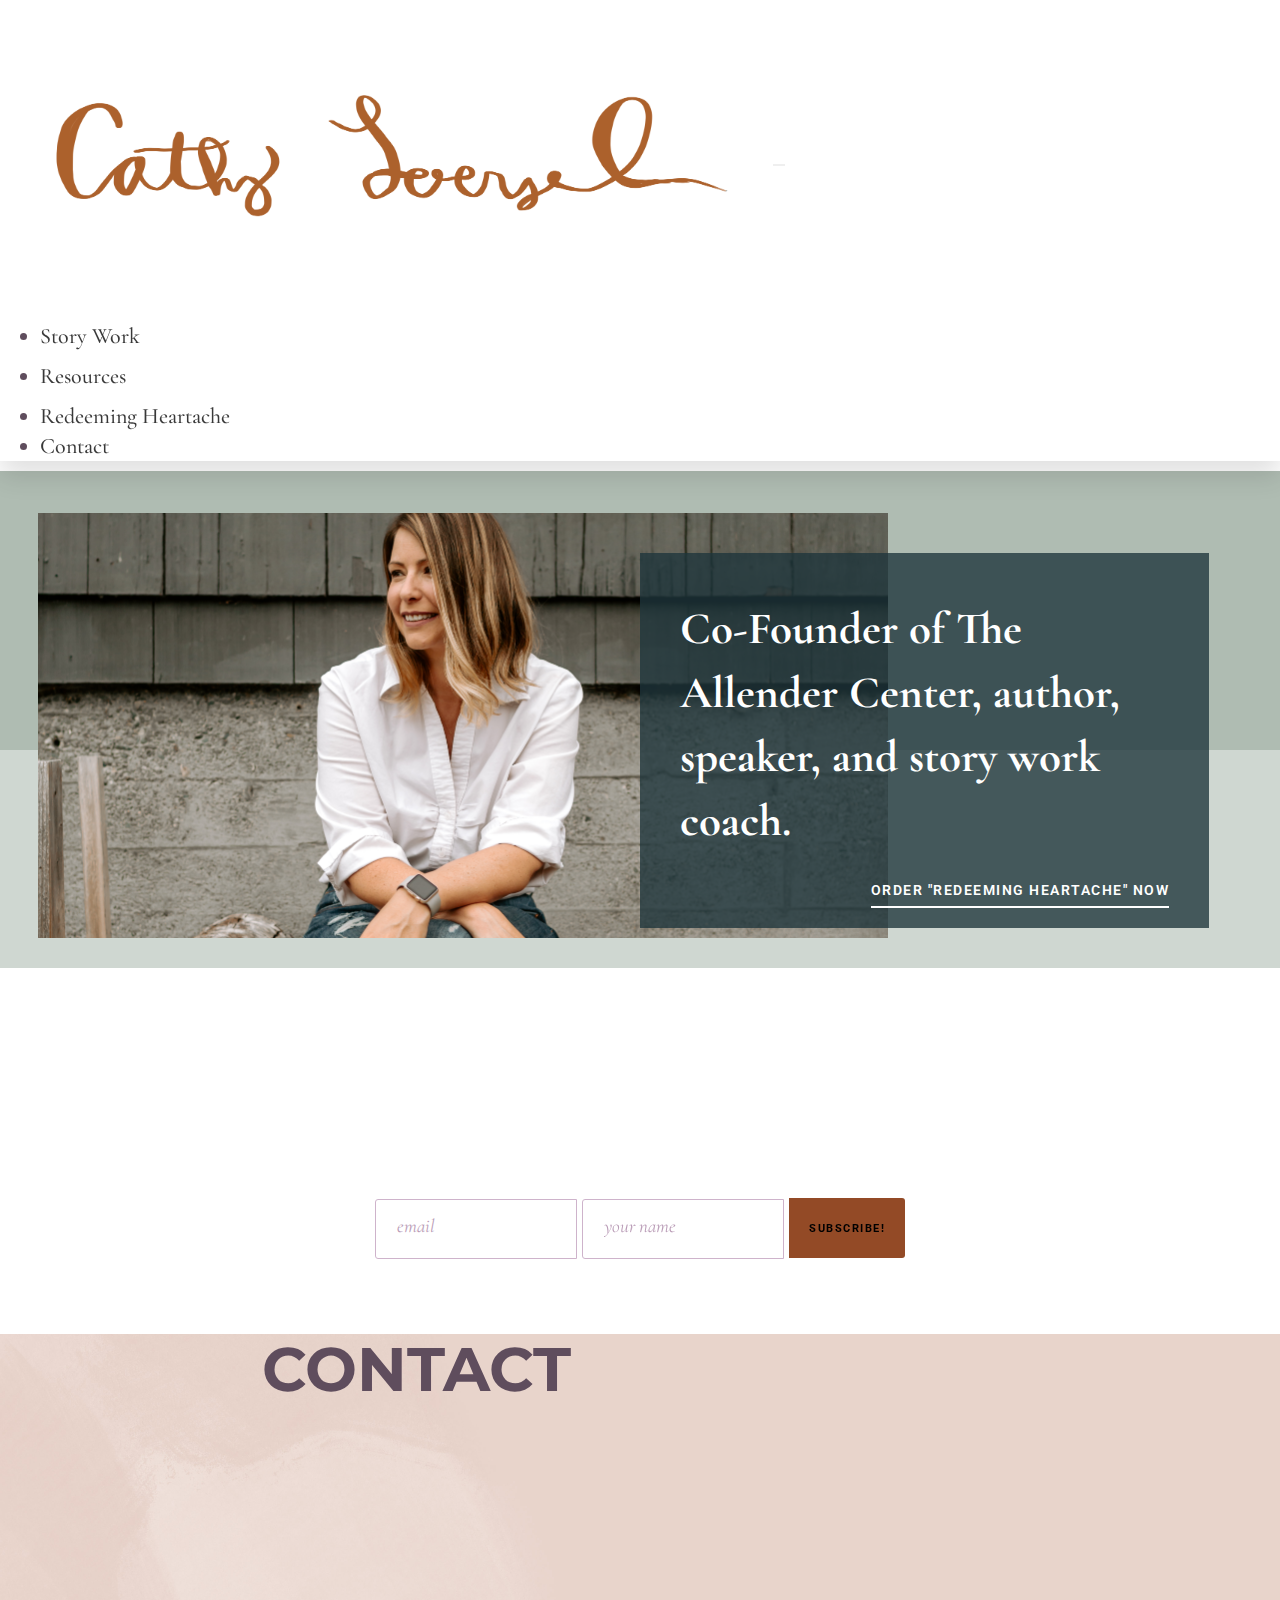
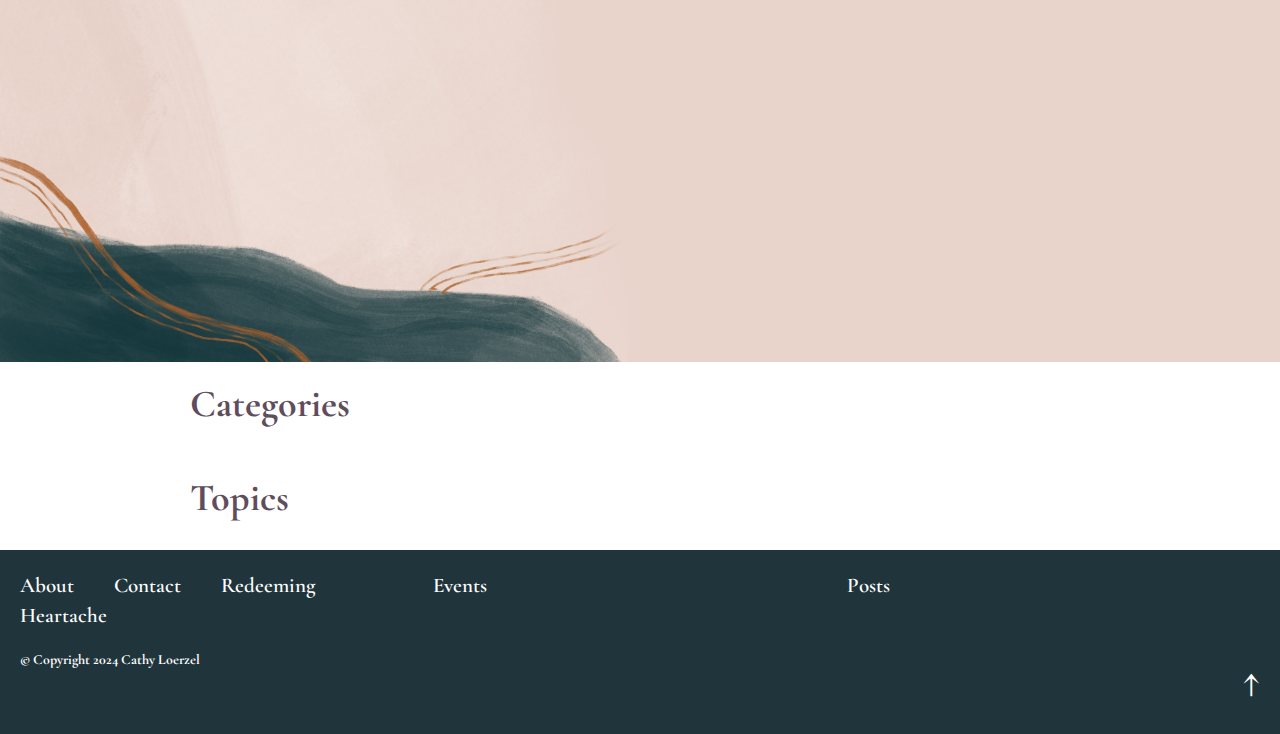
<file: index.html>
<!doctype html>
<html lang="en">
	<head>
		<!-- Meta Tags -->
		<meta charset="UTF-8" />
		<meta name="viewport" content="width=device-width, initial-scale=1" />
		<meta name="theme-color" content="#000000" />
		<title>Cathy Loerzel</title>

		<!-- Favicon -->
		<link rel="icon" href="img/favicon.ico" />

		<!-- External Stylesheets -->
		<link
			rel="stylesheet"
			href="https://cdn.jsdelivr.net/npm/bootstrap@5.0.2/dist/css/bootstrap.min.css"
			integrity="sha384-EVSTQN3/azprG1Anm3QDgpJLIm9Nao0Yz1ztcQTwFspd3yD65VohhpuuCOmLASjC"
			crossorigin="anonymous"
		/>
		<link rel="stylesheet" href="https://unpkg.com/aos@next/dist/aos.css" />

		<!-- Google Fonts -->
		<link rel="preconnect" href="https://fonts.googleapis.com" />
		<link rel="preconnect" href="https://fonts.gstatic.com" crossorigin />
		<link
			href="https://fonts.googleapis.com/css2?family=Cormorant+Garamond:ital,wght@0,300;0,400;0,500;0,600;0,700;1,300;1,400;1,500;1,600;1,700&family=Montserrat:wght@300;700&family=Roboto:ital,wght@0,100;0,300;0,400;1,100;1,300;1,400&display=swap"
			rel="stylesheet"
		/>

		<!-- Custom Stylesheets -->
		<link href="./styles/normalize.css" rel="stylesheet" type="text/css" />
		<link href="./styles/webflow.css" rel="stylesheet" type="text/css" />
		<link href="./styles/index.css" rel="stylesheet" type="text/css" />
	</head>

	<body data-aos-easing="ease" data-aos-duration="3000" data-aos-delay="0" class="contain">
		<!-- Navbar -->
		<nav class="navbar navbar-expand-lg navbar-light bg-light">
			<div class="container">
				<a href="/" class="navbar-brand">
					<img
						src="../img/cathy-loerzel-signature.png"
						alt="Cathy Loerzel"
						class="signature"
					/>
				</a>
				<button
					class="navbar-toggler"
					type="button"
					data-bs-toggle="collapse"
					data-bs-target="#navbarSupportedContent"
					aria-controls="navbarSupportedContent"
					aria-expanded="false"
					aria-label="Toggle navigation"
				>
					<span class="navbar-toggler-icon"></span>
				</button>
				<div class="navbar-collapse collapse" id="navbarSupportedContent">
					<ul class="me-auto navbar-nav">
						<li class="mx-2 nav-item dropdown">
							<a
								class="nav-link dropdown-toggle"
								href="#"
								id="navbarDropdown1"
								role="button"
								data-bs-toggle="dropdown"
								aria-expanded="false"
								>Story Work</a
							>
							<ul id="event-categories-dropdown" class="dropdown-menu" aria-labelledby="navbarDropdown1"></ul>
						</li>
						<li class="mx-2 nav-item dropdown">
							<a
								class="nav-link dropdown-toggle"
								href="#"
								id="navbarDropdown2"
								role="button"
								data-bs-toggle="dropdown"
								aria-expanded="false"
								>Resources</a
							>
							<ul id="post-categories-dropdown" class="dropdown-menu" aria-labelledby="navbarDropdown2"></ul>
						</li>
						<li>
							<a
								href="/redeeming-heartache"
								data-rb-event-key="/redeeming-heartache"
								class="mx-2 nav-link"
								>Redeeming Heartache</a
							>
						</li>
						<li>
							<a href="/#contact-form" data-rb-event-key="/#contact-form" class="mx-2 nav-link"
								>Contact</a
							>
						</li>
					</ul>
				</div>
			</div>
		</nav>

		<!-- Hero Section -->
		<section class="hero-section">
			<div class="bg-top"></div>
			<div class="bg-bottom"></div>
			<div class="content-wrapper w-container">
				<div class="hero-text-box">
					<div>
						<h1 class="h1-white">
							Co-Founder of The Allender Center, author, speaker, and story work coach.
						</h1>
						<div class="top-border _20">
							<a
								href="https://www.zondervan.com/p/redeeming-heartache/"
								target="_blank"
								class="text-link-2"
								rel="noreferrer"
								>Order "redeeming heartache" now</a
							>
						</div>
					</div>
				</div>
				<div class="hero-flex">
					<div class="hero-image _2"></div>
				</div>
			</div>
		</section>

		<!-- Event Categories Section -->
		<section id="event-categories" class="w-container"></section>

		<!-- Upcoming Events Section -->
		<section class="w-container upcoming-section"></section>

		<!-- Newsletter Form Section -->
		<section id="newsletter-form" class="content-section wf-section">
			<div class="content-wrapper w-container">
				<div class="center-box">
					<div class="mini-title aos-init aos-animate" data-aos="fade-up">
						Connect with Cathy
						<br />
						&amp;
						<br />
						Subscribe to her mailing list
					</div>
				</div>
			</div>
			<div class="content-wrapper w-container _49-column-2 top-border-2 _10 form-block-2">
				<form>
					<p data-aos="fade-up" class="aos-init aos-animate">Get promotions &amp; updates!</p>
					<input type="email" name="email" placeholder="email" class="input" />
					<input type="text" name="name" placeholder="your name" class="input" />
					<button label="subscribe">Subscribe!</button>
				</form>
			</div>
		</section>

		<!-- Contact Form Section -->
		<section id="contact-form" class="content-section-alt wf-section">
			<div class="section-bg-flex-center">
				<h3 class="lg-title mt-5">Contact</h3>
				<div class="_25-column"></div>
				<div class="form-block aos-init" data-aos="fade-up">
					<h3>Reach out today</h3>
					<form id="wf-form-Contact-Form" class="flex-space top-border _20">
						<input
							type="text"
							class="text-field-4 w-input"
							maxlength="30"
							name="name"
							placeholder="your name *"
							required
						/>
						<input
							type="text"
							class="text-field-4 w-input"
							maxlength="256"
							name="company"
							placeholder="your company"
						/>
						<input
							type="text"
							class="text-field-4 w-input"
							maxlength="30"
							name="phone"
							placeholder="your phone #"
						/>
						<input
							type="text"
							class="text-field-4 w-input"
							maxlength="256"
							name="email"
							placeholder="your email *"
							required
						/>
						<select name="type" class="text-field-4 w-input" required="">
							<option value="init" disabled selected>type of event *</option>
							<option value="coaching">Coaching</option>
							<option value="intensives">Intensives</option>
							<option value="conferences">Speaking Engagements</option>
							<option value="other">Other</option>
						</select>
						<textarea
							class="textarea-2 w-input"
							maxlength="5000"
							name="message"
							placeholder="details for cathy *"
							required
						>
						</textarea>
						<input
							type="text"
							class="text-field-4 w-input"
							maxlength="256"
							name="location"
							placeholder="location"
							value=""
						/>
						<button type="submit" class="submit-button-3 w-button">Let's talk!</button>
					</form>
				</div>
			</div>
		</section>

		<!-- Featured Post Section -->
		<section id="featured-post" class="mb-4 w-container aos-init" data-aos="fade-up"></section>

		<!-- Post Categories Section -->
		<section id="post-categories" class="cards-section w-container">
			<h1>Categories</h1>
		</section>

		<!-- Post Topics Section -->
		<section id="post-topics" class="cards-section w-container">
			<h1>Topics</h1>
		</section>

		<!-- Footer -->
		<footer id="footer" class="footer">
			<div class="footer-row">
				<div class="footer-col">
					<a class="footer-link" href="/about">About</a>
					<a class="footer-link" href="/#contact-form">Contact</a>
					<a class="footer-link" href="/redeeming-heartache">Redeeming Heartache</a>
				</div>
				<div class="footer-col" id="event-category-links">
					<a class="footer-link" href="/events">Events</a>
				</div>
				<div class="footer-col" id="post-category-links">
					<a class="footer-link" href="/posts">Posts</a>
				</div>
			</div>
			<div class="footer-row">
				<h5 class="mt-auto mb-0">&copy; Copyright 2024 Cathy Loerzel</h5>
				<a href="#" data-rb-event-key="/" class="white-text"><h1 class="mt-0 mb-0">&uarr;</h1></a>
			</div>
		</footer>

		<!-- External Scripts -->
		<script src="https://unpkg.com/aos@next/dist/aos.js"></script>
		<script
			src="https://cdn.jsdelivr.net/npm/bootstrap@5.0.2/dist/js/bootstrap.bundle.min.js"
			integrity="sha384-MrcW6ZMFYlzcLA8Nl+NtUVF0sA7MsXsP1UyJoMp4YLEuNSfAP+JcXn/tWtIaxVXM"
			crossorigin="anonymous"
		></script>
		<script type="text/javascript" src="https://cdn.emailjs.com/sdk/2.3.2/email.min.js"></script>
		<script>
			AOS.init();
		</script>
		<script defer type="module" src="scripts/main.js"></script>
		<script defer type="module" src="scripts/form.js"></script>
		<script type="text/javascript" src="https://cdn.emailjs.com/sdk/2.3.2/email.min.js"></script>
		<script>(() => emailjs.init("user_CvpPf1sJ7rZo6giCrFhIr"))();
		</script>
	</body>
</html>
</file>
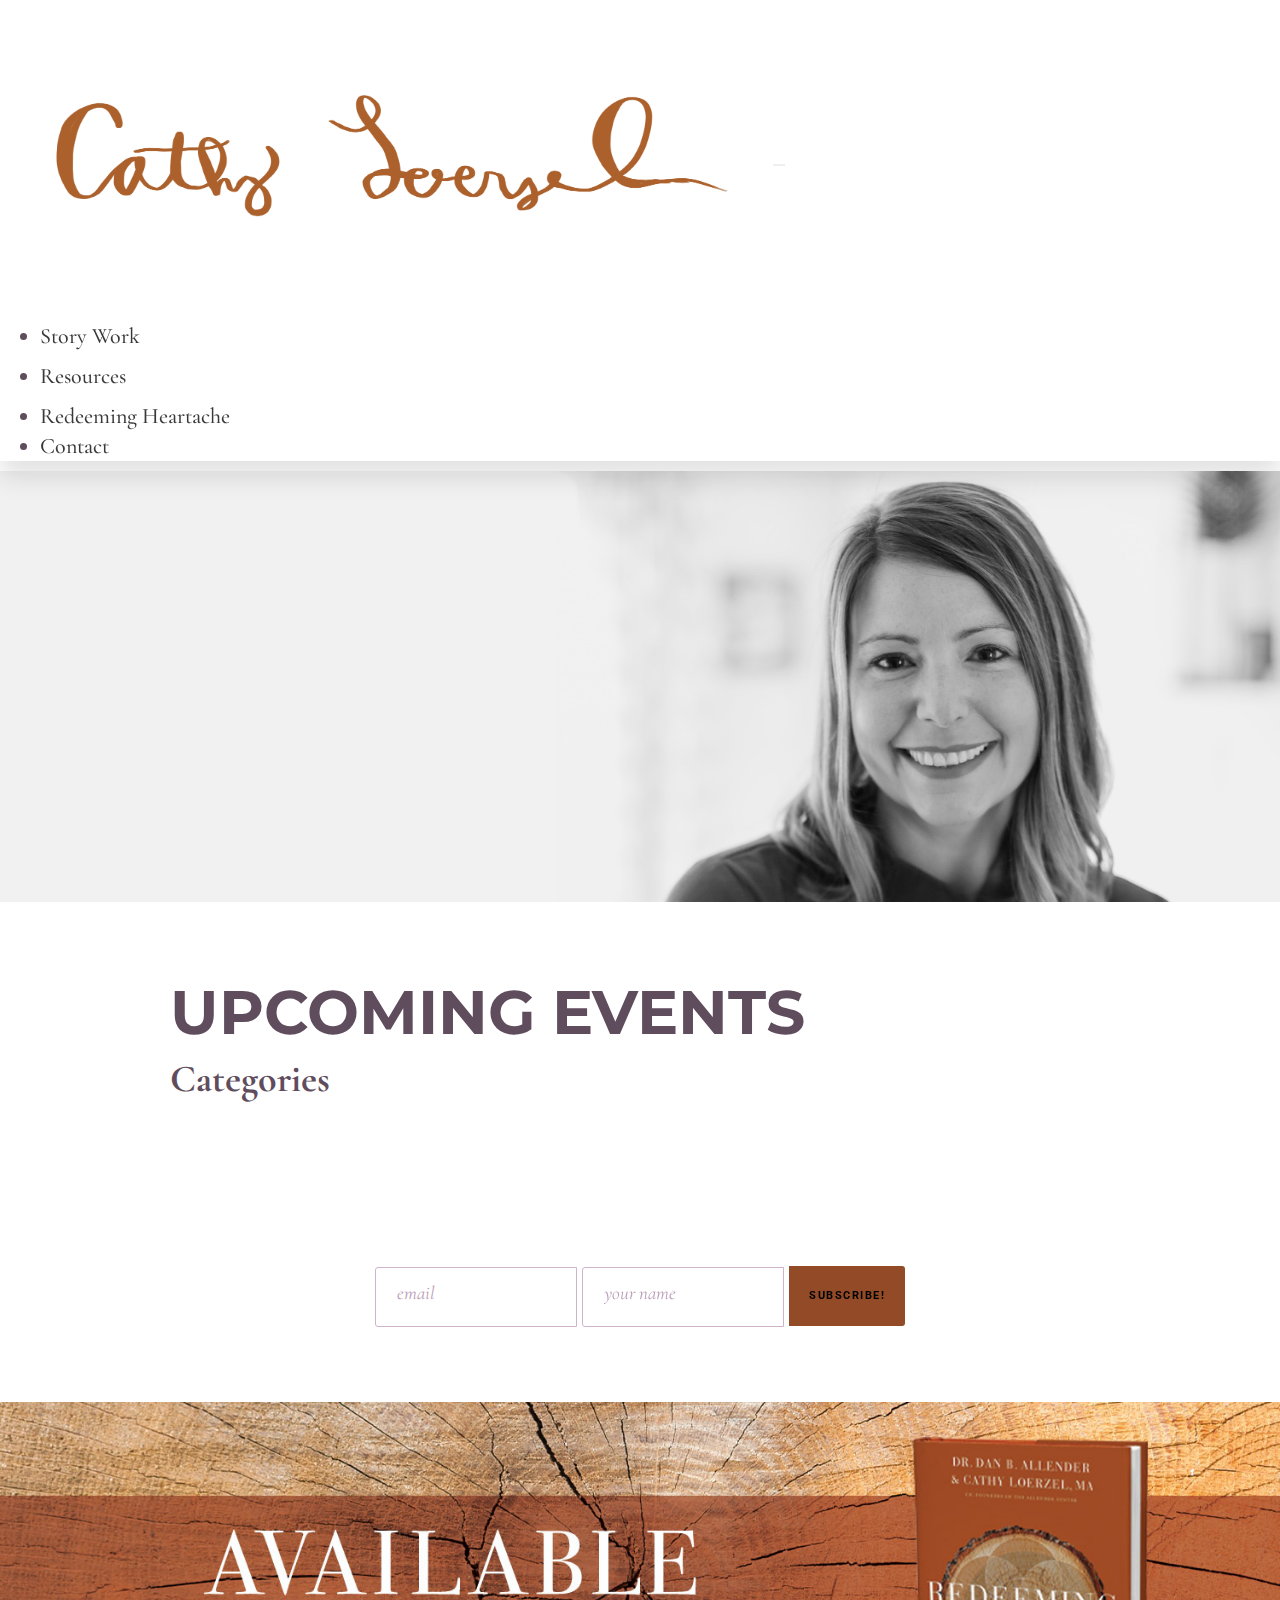
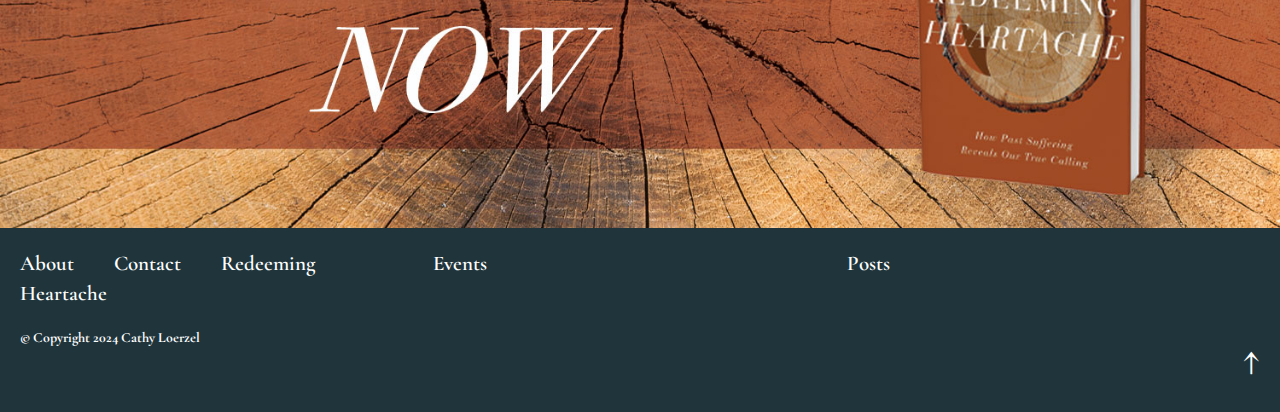
<file: events.html>
<!doctype html>
<html lang="en">
	<head>
		<!-- Meta Tags -->
		<meta charset="UTF-8" />
		<meta name="viewport" content="width=device-width, initial-scale=1" />
		<meta name="theme-color" content="#000000" />
		<title>Cathy Loerzel</title>

		<!-- Favicon -->
		<link rel="icon" href="img/favicon.ico" />

		<!-- External Stylesheets -->
		<link
			rel="stylesheet"
			href="https://cdn.jsdelivr.net/npm/bootstrap@5.0.2/dist/css/bootstrap.min.css"
			integrity="sha384-EVSTQN3/azprG1Anm3QDgpJLIm9Nao0Yz1ztcQTwFspd3yD65VohhpuuCOmLASjC"
			crossorigin="anonymous"
		/>
		<link rel="stylesheet" href="https://unpkg.com/aos@next/dist/aos.css" />

		<!-- Google Fonts -->
		<link rel="preconnect" href="https://fonts.googleapis.com" />
		<link rel="preconnect" href="https://fonts.gstatic.com" crossorigin />
		<link
			href="https://fonts.googleapis.com/css2?family=Cormorant+Garamond:ital,wght@0,300;0,400;0,500;0,600;0,700;1,300;1,400;1,500;1,600;1,700&family=Montserrat:wght@300;700&family=Roboto:ital,wght@0,100;0,300;0,400;1,100;1,300;1,400&display=swap"
			rel="stylesheet"
		/>

		<!-- Custom Stylesheets -->
		<link href="./styles/normalize.css" rel="stylesheet" type="text/css" />
		<link href="./styles/webflow.css" rel="stylesheet" type="text/css" />
		<link href="./styles/index.css" rel="stylesheet" type="text/css" />
	</head>

	<body data-aos-easing="ease" data-aos-duration="3000" data-aos-delay="0" class="contain">
		<!-- Navbar -->
		<nav class="navbar navbar-expand-lg navbar-light bg-light">
			<div class="container">
				<a href="/" class="navbar-brand">
					<img
						src="../img/cathy-loerzel-signature.png"
						alt="Cathy Loerzel"
						class="signature"
					/>
				</a>
				<button
					class="navbar-toggler"
					type="button"
					data-bs-toggle="collapse"
					data-bs-target="#navbarSupportedContent"
					aria-controls="navbarSupportedContent"
					aria-expanded="false"
					aria-label="Toggle navigation"
				>
					<span class="navbar-toggler-icon"></span>
				</button>
				<div class="navbar-collapse collapse" id="navbarSupportedContent">
					<ul class="me-auto navbar-nav">
						<li class="mx-2 nav-item dropdown">
							<a
								class="nav-link dropdown-toggle"
								href="#"
								id="navbarDropdown1"
								role="button"
								data-bs-toggle="dropdown"
								aria-expanded="false"
								>Story Work</a
							>
							<ul id="event-categories-dropdown" class="dropdown-menu" aria-labelledby="navbarDropdown1"></ul>
						</li>
						<li class="mx-2 nav-item dropdown">
							<a
								class="nav-link dropdown-toggle"
								href="#"
								id="navbarDropdown2"
								role="button"
								data-bs-toggle="dropdown"
								aria-expanded="false"
								>Resources</a
							>
							<ul id="post-categories-dropdown" class="dropdown-menu" aria-labelledby="navbarDropdown2"></ul>
						</li>
						<li>
							<a
								href="/redeeming-heartache"
								data-rb-event-key="/redeeming-heartache"
								class="mx-2 nav-link"
								>Redeeming Heartache</a
							>
						</li>
						<li>
							<a href="/#contact-form" data-rb-event-key="/#contact-form" class="mx-2 nav-link"
								>Contact</a
							>
						</li>
					</ul>
				</div>
			</div>
		</nav>

		<!-- Events Banner -->
		<div class="post-banner">
			<div class="post-text-box">
				<h1
					id="event-header"
					class="post-category-header aos-init aos-animate"
					data-aos="fade"
					data-aos-duration="100000"
				>
					Events
				</h1>
				<a href="/events" id="back-to-events"><em></em></a>
			</div>
			<img src="/img/Cathy-blogbanner-notext.jpg" alt="Cathy Loerzel's Blog" class="image" style="width: 100%" />
		</div>

		<!-- Event Category Description -->
		<section
			id="event-category-desc"
			class="aos-init aos-animate"
			data-aos="fade"
		></section>

		<!-- Upcoming Events Section -->
		<section class="w-container upcoming-section">
			<h3 id="event-subheader" class="lg-title upcoming-events-header">Upcoming Events</h3>
			<div class="my-5" id="events-list"></div>
		</section>

		<!-- Event Categories Section -->
		<section id="event-categories" class="w-container"><h1>Categories</h1></section>

		<!-- Posts List -->
		<section id="posts-list" class="flex-wrap w-container"></section>

		<!-- Newsletter Form Section -->
		<section id="newsletter-form" class="content-section wf-section">
			<div class="content-wrapper w-container">
				<div class="center-box">
					<div class="mini-title aos-init aos-animate" data-aos="fade-up">
						Connect with Cathy
						<br />
						&amp;
						<br />
						Subscribe to her mailing list
					</div>
				</div>
			</div>
			<div class="content-wrapper w-container _49-column-2 top-border-2 _10 form-block-2">
				<form>
					<p data-aos="fade-up" class="aos-init aos-animate">Get promotions &amp; updates!</p>
					<input type="email" name="email" placeholder="email" class="input" />
					<input type="text" name="name" placeholder="your name" class="input" />
					<button label="subscribe">Subscribe!</button>
				</form>
			</div>
		</section>

		<!-- RH Book Banner -->
		<a href="https://www.zondervan.com/p/redeeming-heartache/" target="_blank">
			<img
				src="/img/Images_Redeeming-Heartache-TWITTER-Available-Now.jpg"
				alt="Redeeming Heartache Available Now"
				class="image"
			/>
		</a>

		<!-- Footer -->
		<footer id="footer" class="footer">
			<div class="footer-row">
				<div class="footer-col">
					<a class="footer-link" href="/about">About</a>
					<a class="footer-link" href="/#contact-form">Contact</a>
					<a class="footer-link" href="/redeeming-heartache">Redeeming Heartache</a>
				</div>
				<div class="footer-col" id="event-category-links">
					<a class="footer-link" href="/events">Events</a>
				</div>
				<div class="footer-col" id="post-category-links">
					<a class="footer-link" href="/posts">Posts</a>
				</div>
			</div>
			<div class="footer-row">
				<h5 class="mt-auto mb-0">&copy; Copyright 2024 Cathy Loerzel</h5>
				<a href="#" data-rb-event-key="/" class="white-text"><h1 class="mt-0 mb-0">&uarr;</h1></a>
			</div>
		</footer>

		<!-- External Scripts -->
		<script src="https://unpkg.com/aos@next/dist/aos.js"></script>
		<script
			src="https://cdn.jsdelivr.net/npm/bootstrap@5.0.2/dist/js/bootstrap.bundle.min.js"
			integrity="sha384-MrcW6ZMFYlzcLA8Nl+NtUVF0sA7MsXsP1UyJoMp4YLEuNSfAP+JcXn/tWtIaxVXM"
			crossorigin="anonymous"
		></script>
		<script type="text/javascript" src="https://cdn.emailjs.com/sdk/2.3.2/email.min.js"></script>
		<script>
			AOS.init();
		</script>
		<script defer type="module" src="scripts/main.js"></script>
		<script defer type="module" src="scripts/events.js"></script>
	</body>
</html>
</file>
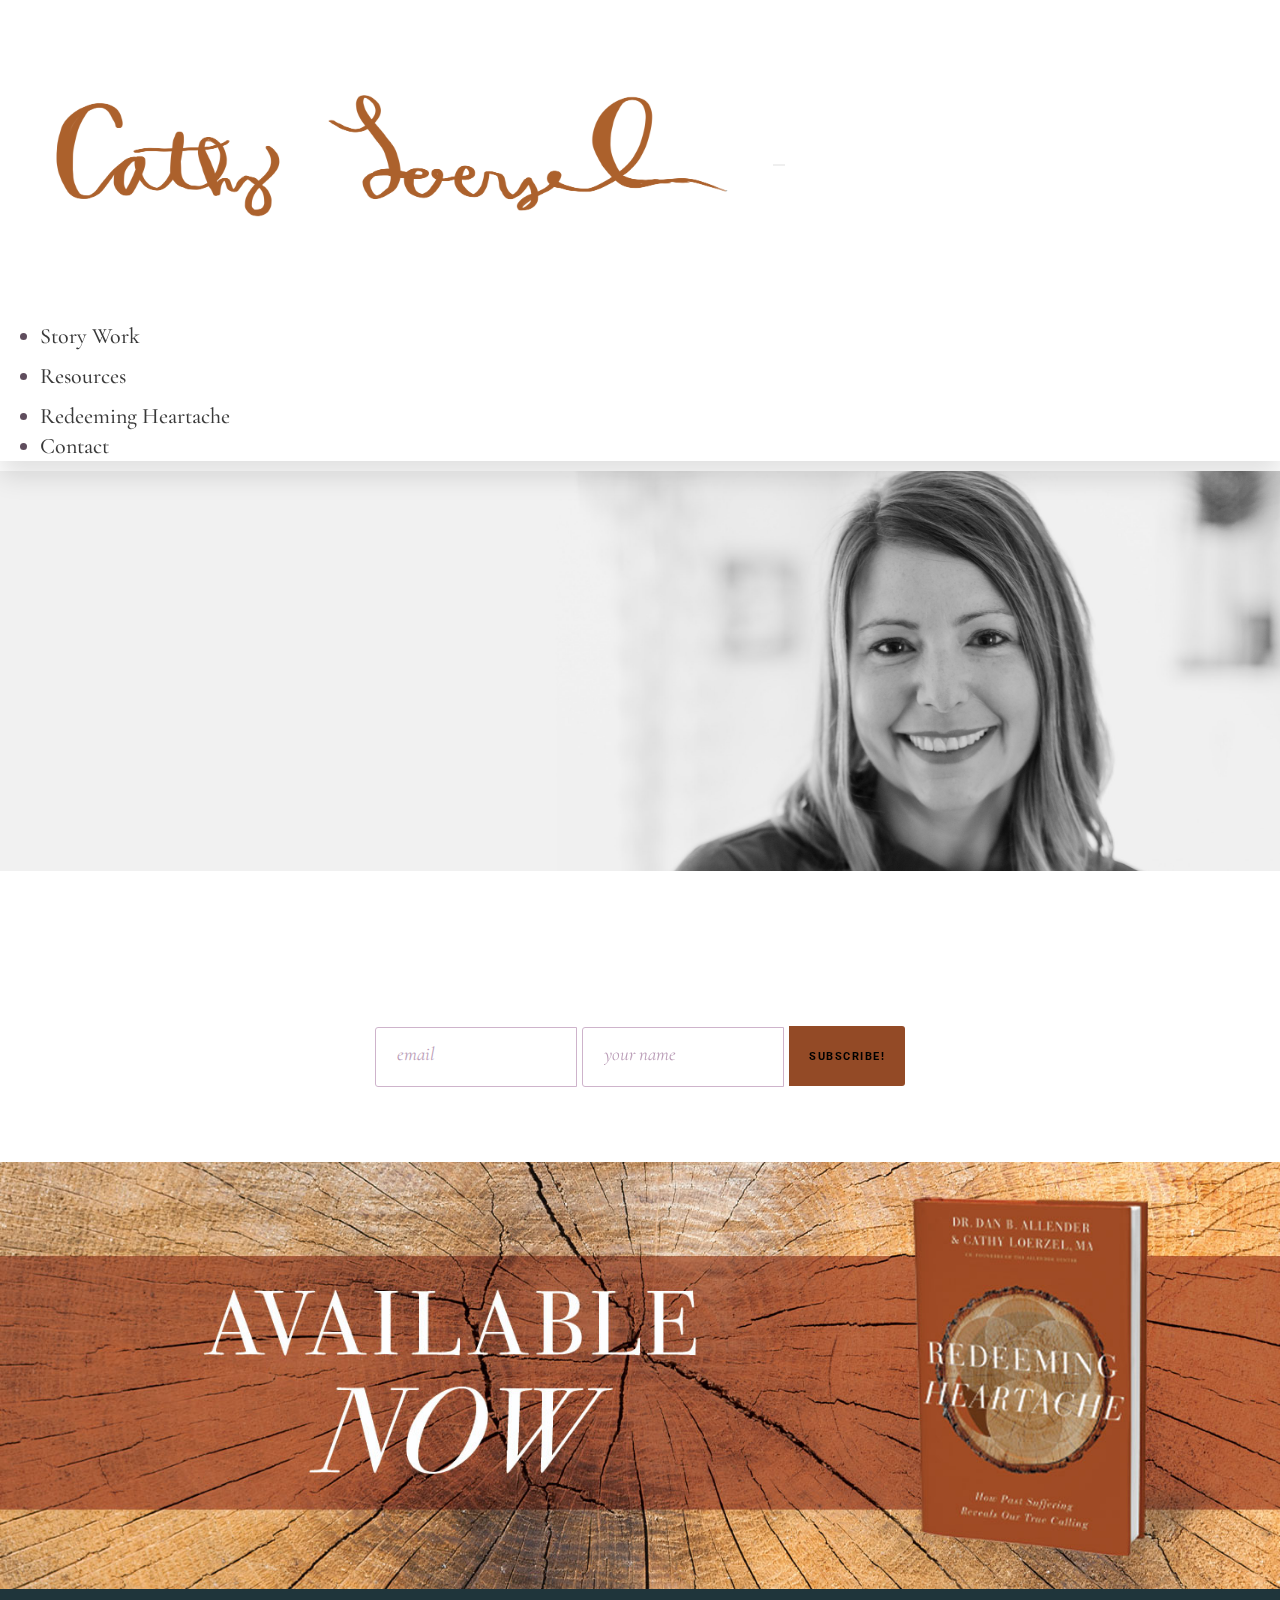
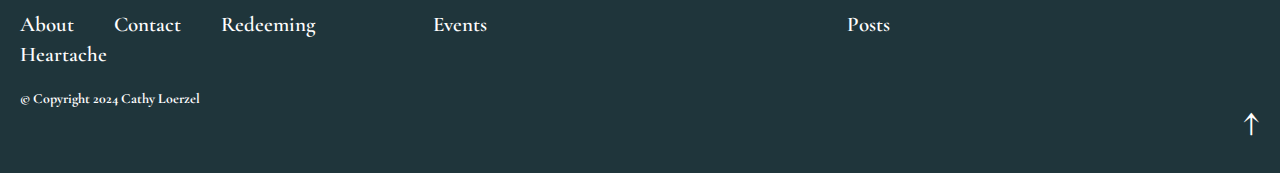
<file: post.html>
<!doctype html>
<html lang="en">
	<head>
		<!-- Meta Tags -->
		<meta charset="UTF-8" />
		<meta name="viewport" content="width=device-width, initial-scale=1" />
		<meta name="theme-color" content="#000000" />
		<title>Cathy Loerzel</title>

		<!-- Favicon -->
		<link rel="icon" href="img/favicon.ico" />

		<!-- External Stylesheets -->
		<link
			rel="stylesheet"
			href="https://cdn.jsdelivr.net/npm/bootstrap@5.0.2/dist/css/bootstrap.min.css"
			integrity="sha384-EVSTQN3/azprG1Anm3QDgpJLIm9Nao0Yz1ztcQTwFspd3yD65VohhpuuCOmLASjC"
			crossorigin="anonymous"
		/>
		<link rel="stylesheet" href="https://unpkg.com/aos@next/dist/aos.css" />

		<!-- Google Fonts -->
		<link rel="preconnect" href="https://fonts.googleapis.com" />
		<link rel="preconnect" href="https://fonts.gstatic.com" crossorigin />
		<link
			href="https://fonts.googleapis.com/css2?family=Cormorant+Garamond:ital,wght@0,300;0,400;0,500;0,600;0,700;1,300;1,400;1,500;1,600;1,700&family=Montserrat:wght@300;700&family=Roboto:ital,wght@0,100;0,300;0,400;1,100;1,300;1,400&display=swap"
			rel="stylesheet"
		/>

		<!-- Custom Stylesheets -->
		<link href="./styles/normalize.css" rel="stylesheet" type="text/css" />
		<link href="./styles/webflow.css" rel="stylesheet" type="text/css" />
		<link href="./styles/index.css" rel="stylesheet" type="text/css" />
	</head>

	<body data-aos-easing="ease" data-aos-duration="3000" data-aos-delay="0" class="contain">
		<!-- Navbar -->
		<nav class="navbar navbar-expand-lg navbar-light bg-light">
			<div class="container">
				<a href="/" class="navbar-brand">
					<img
						src="../img/cathy-loerzel-signature.png"
						alt="Cathy Loerzel"
						class="signature"
					/>
				</a>
				<button
					class="navbar-toggler"
					type="button"
					data-bs-toggle="collapse"
					data-bs-target="#navbarSupportedContent"
					aria-controls="navbarSupportedContent"
					aria-expanded="false"
					aria-label="Toggle navigation"
				>
					<span class="navbar-toggler-icon"></span>
				</button>
				<div class="navbar-collapse collapse" id="navbarSupportedContent">
					<ul class="me-auto navbar-nav">
						<li class="mx-2 nav-item dropdown">
							<a
								class="nav-link dropdown-toggle"
								href="#"
								id="navbarDropdown1"
								role="button"
								data-bs-toggle="dropdown"
								aria-expanded="false"
								>Story Work</a
							>
							<ul id="event-categories-dropdown" class="dropdown-menu" aria-labelledby="navbarDropdown1"></ul>
						</li>
						<li class="mx-2 nav-item dropdown">
							<a
								class="nav-link dropdown-toggle"
								href="#"
								id="navbarDropdown2"
								role="button"
								data-bs-toggle="dropdown"
								aria-expanded="false"
								>Resources</a
							>
							<ul id="post-categories-dropdown" class="dropdown-menu" aria-labelledby="navbarDropdown2"></ul>
						</li>
						<li>
							<a
								href="/redeeming-heartache"
								data-rb-event-key="/redeeming-heartache"
								class="mx-2 nav-link"
								>Redeeming Heartache</a
							>
						</li>
						<li>
							<a href="/#contact-form" data-rb-event-key="/#contact-form" class="mx-2 nav-link"
								>Contact</a
							>
						</li>
					</ul>
				</div>
			</div>
		</nav>

		<div class="post-banner">
			<div class="post-text-box">
				<a href="/posts" id="back-to-posts"><em></em></a>
			</div>
			<img
				src="/img/Cathy-blogbanner-notext.jpg"
				alt="Cathy Loerzel's Blog"
				class="short-image"
				style="width: 100%"
			/>
		</div>

		<!-- Post Detail Section -->
		<section id="post-full-detail" class="w-container"></section>

		<!-- Newsletter Form Section -->
		<section id="newsletter-form" class="content-section wf-section">
			<div class="content-wrapper w-container">
				<div class="center-box">
					<div class="mini-title aos-init aos-animate" data-aos="fade-up">
						Connect with Cathy
						<br />
						&amp;
						<br />
						Subscribe to her mailing list
					</div>
				</div>
			</div>
			<div class="content-wrapper w-container _49-column-2 top-border-2 _10 form-block-2">
				<form>
					<p data-aos="fade-up" class="aos-init aos-animate">Get promotions &amp; updates!</p>
					<input type="email" name="email" placeholder="email" class="input" />
					<input type="text" name="name" placeholder="your name" class="input" />
					<button label="subscribe">Subscribe!</button>
				</form>
			</div>
		</section>

		<!-- RH Book Banner -->
		<a href="https://www.zondervan.com/p/redeeming-heartache/" target="_blank">
			<img
				src="/img/Images_Redeeming-Heartache-TWITTER-Available-Now.jpg"
				alt="Redeeming Heartache Available Now"
				class="image"
			/>
		</a>

		<!-- Footer -->
		<footer id="footer" class="footer">
			<div class="footer-row">
				<div class="footer-col">
					<a class="footer-link" href="/about">About</a>
					<a class="footer-link" href="/#contact-form">Contact</a>
					<a class="footer-link" href="/redeeming-heartache">Redeeming Heartache</a>
				</div>
				<div class="footer-col" id="event-category-links">
					<a class="footer-link" href="/events">Events</a>
				</div>
				<div class="footer-col" id="post-category-links">
					<a class="footer-link" href="/posts">Posts</a>
				</div>
			</div>
			<div class="footer-row">
				<h5 class="mt-auto mb-0">&copy; Copyright 2024 Cathy Loerzel</h5>
				<a href="#" data-rb-event-key="/" class="white-text"><h1 class="mt-0 mb-0">&uarr;</h1></a>
			</div>
		</footer>

		<!-- External Scripts -->
		<script src="https://unpkg.com/aos@next/dist/aos.js"></script>
		<script
			src="https://cdn.jsdelivr.net/npm/bootstrap@5.0.2/dist/js/bootstrap.bundle.min.js"
			integrity="sha384-MrcW6ZMFYlzcLA8Nl+NtUVF0sA7MsXsP1UyJoMp4YLEuNSfAP+JcXn/tWtIaxVXM"
			crossorigin="anonymous"
		></script>
		<script type="text/javascript" src="https://cdn.emailjs.com/sdk/2.3.2/email.min.js"></script>
		<script>
			AOS.init();
		</script>
		<script defer type="module" src="scripts/main.js"></script>
		<script defer type="module" src="scripts/post.js"></script>
	</body>
</html>
</file>
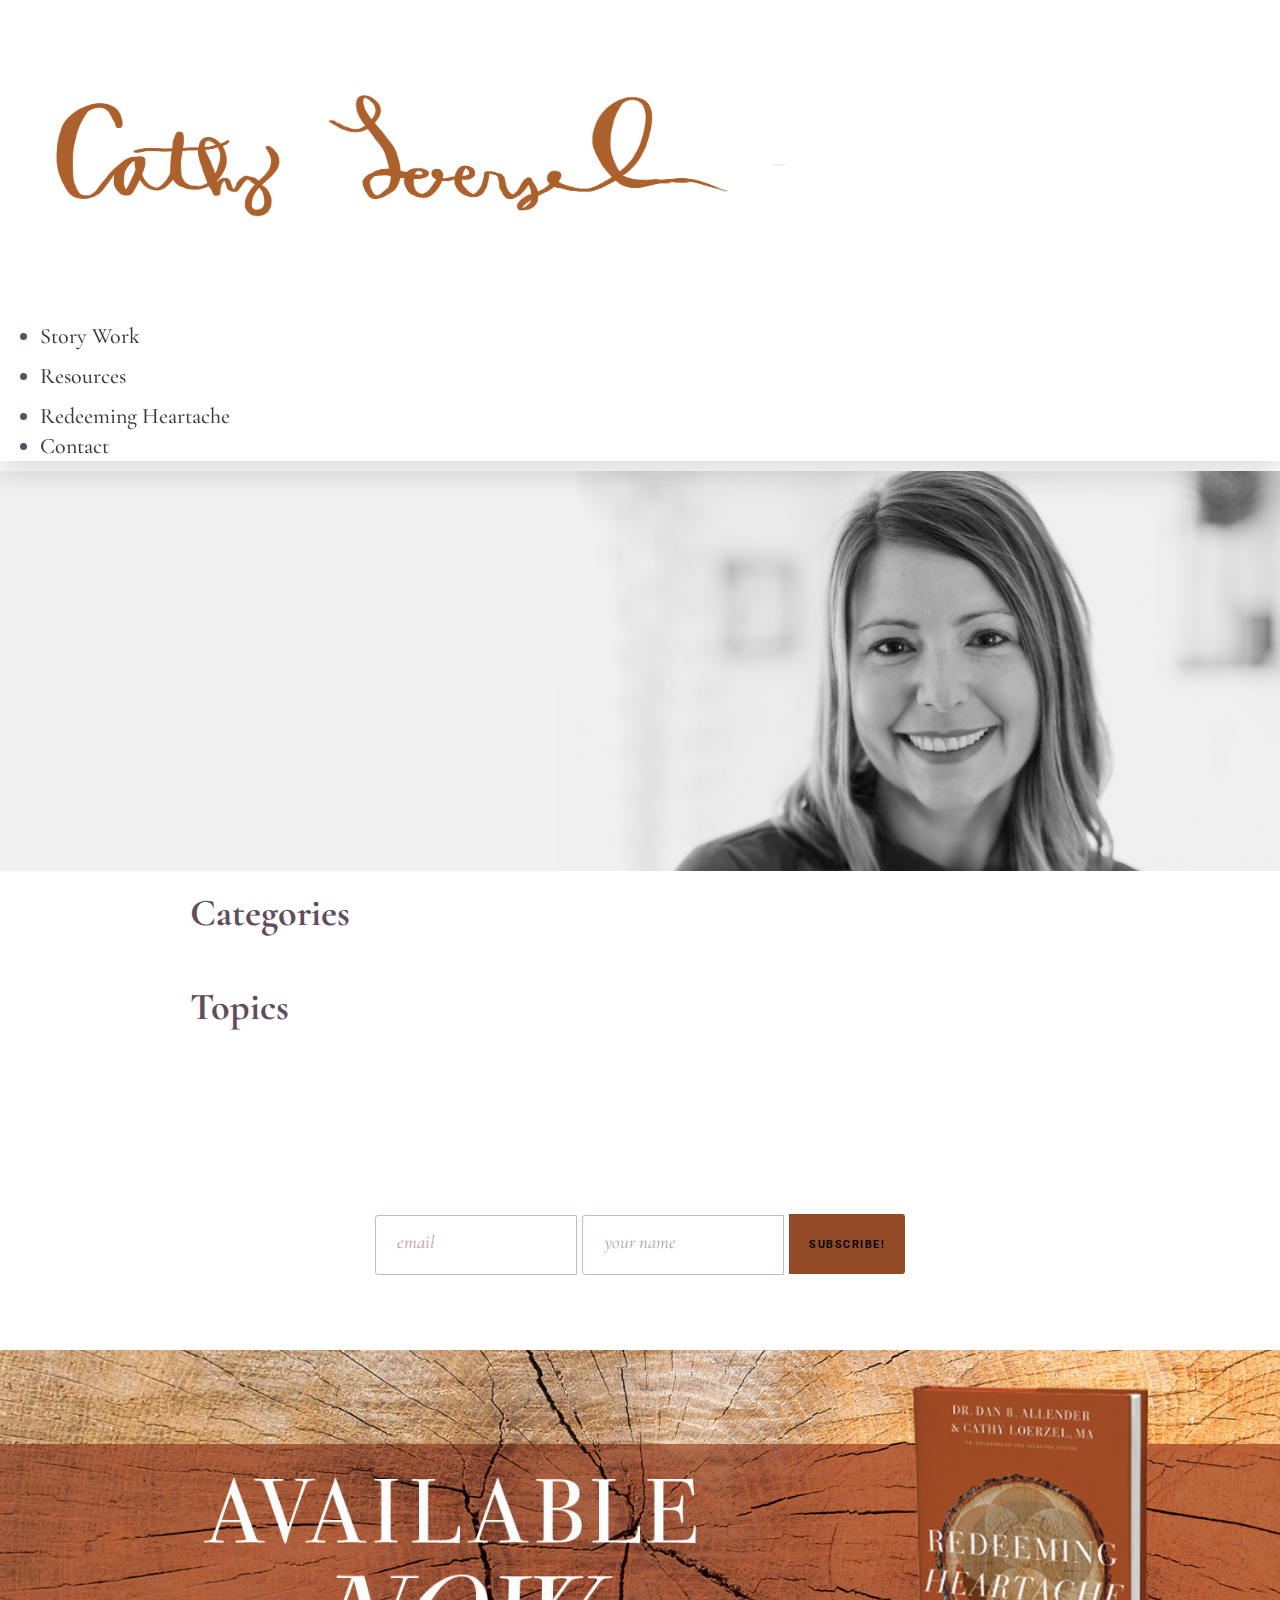
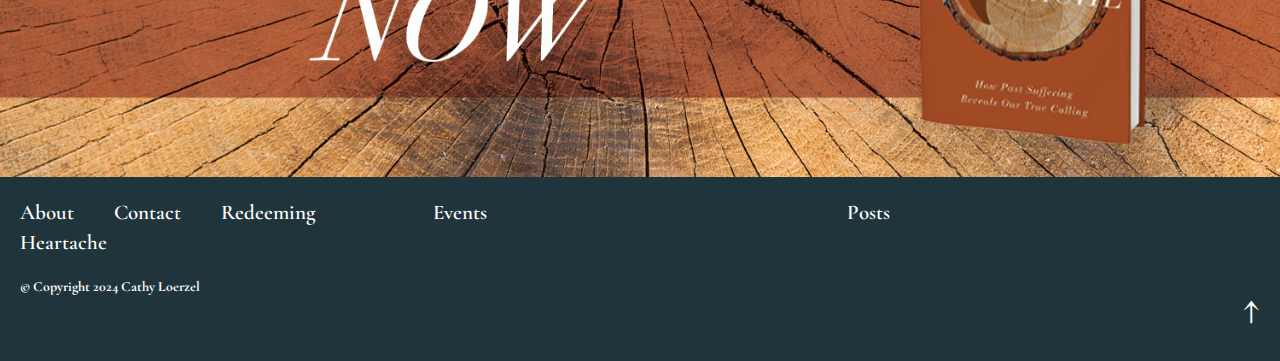
<file: posts.html>
<!doctype html>
<html lang="en">
	<head>
		<!-- Meta Tags -->
		<meta charset="UTF-8" />
		<meta name="viewport" content="width=device-width, initial-scale=1" />
		<meta name="theme-color" content="#000000" />
		<title>Cathy Loerzel</title>

		<!-- Favicon -->
		<link rel="icon" href="img/favicon.ico" />

		<!-- External Stylesheets -->
		<link
			rel="stylesheet"
			href="https://cdn.jsdelivr.net/npm/bootstrap@5.0.2/dist/css/bootstrap.min.css"
			integrity="sha384-EVSTQN3/azprG1Anm3QDgpJLIm9Nao0Yz1ztcQTwFspd3yD65VohhpuuCOmLASjC"
			crossorigin="anonymous"
		/>
		<link rel="stylesheet" href="https://unpkg.com/aos@next/dist/aos.css" />

		<!-- Google Fonts -->
		<link rel="preconnect" href="https://fonts.googleapis.com" />
		<link rel="preconnect" href="https://fonts.gstatic.com" crossorigin />
		<link
			href="https://fonts.googleapis.com/css2?family=Cormorant+Garamond:ital,wght@0,300;0,400;0,500;0,600;0,700;1,300;1,400;1,500;1,600;1,700&family=Montserrat:wght@300;700&family=Roboto:ital,wght@0,100;0,300;0,400;1,100;1,300;1,400&display=swap"
			rel="stylesheet"
		/>

		<!-- Custom Stylesheets -->
		<link href="./styles/normalize.css" rel="stylesheet" type="text/css" />
		<link href="./styles/webflow.css" rel="stylesheet" type="text/css" />
		<link href="./styles/index.css" rel="stylesheet" type="text/css" />
	</head>

	<body data-aos-easing="ease" data-aos-duration="3000" data-aos-delay="0" class="contain">
		<!-- Navbar -->
		<nav class="navbar navbar-expand-lg navbar-light bg-light">
			<div class="container">
				<a href="/" class="navbar-brand">
					<img
						src="../img/cathy-loerzel-signature.png"
						alt="Cathy Loerzel"
						class="signature"
					/>
				</a>
				<button
					class="navbar-toggler"
					type="button"
					data-bs-toggle="collapse"
					data-bs-target="#navbarSupportedContent"
					aria-controls="navbarSupportedContent"
					aria-expanded="false"
					aria-label="Toggle navigation"
				>
					<span class="navbar-toggler-icon"></span>
				</button>
				<div class="navbar-collapse collapse" id="navbarSupportedContent">
					<ul class="me-auto navbar-nav">
						<li class="mx-2 nav-item dropdown">
							<a
								class="nav-link dropdown-toggle"
								href="#"
								id="navbarDropdown1"
								role="button"
								data-bs-toggle="dropdown"
								aria-expanded="false"
								>Story Work</a
							>
							<ul id="event-categories-dropdown" class="dropdown-menu" aria-labelledby="navbarDropdown1"></ul>
						</li>
						<li class="mx-2 nav-item dropdown">
							<a
								class="nav-link dropdown-toggle"
								href="#"
								id="navbarDropdown2"
								role="button"
								data-bs-toggle="dropdown"
								aria-expanded="false"
								>Resources</a
							>
							<ul id="post-categories-dropdown" class="dropdown-menu" aria-labelledby="navbarDropdown2"></ul>
						</li>
						<li>
							<a
								href="/redeeming-heartache"
								data-rb-event-key="/redeeming-heartache"
								class="mx-2 nav-link"
								>Redeeming Heartache</a
							>
						</li>
						<li>
							<a href="/#contact-form" data-rb-event-key="/#contact-form" class="mx-2 nav-link"
								>Contact</a
							>
						</li>
					</ul>
				</div>
			</div>
		</nav>

		<!-- Posts Banner Section -->
		<section class="post-banner">
			<div class="post-text-box">
				<h1
					id="post-header"
					class="post-category-header aos-init aos-animate"
					data-aos="fade"
					data-aos-duration="100000"
				>
					Posts
				</h1>
				<a href="/posts" id="back-to-posts"><em></em></a>
			</div>
			<img
				src="/img/Cathy-blogbanner-notext.jpg"
				alt="Cathy Loerzel's Blog"
				class="short-image"
				style="width: 100%"
			/>
		</section>

		<!-- Post Categories Section -->
		<section id="post-categories" class="cards-section w-container">
			<h1>Categories</h1>
		</section>

		<!-- Post Topics Section -->
		<section id="post-topics" class="cards-section w-container">
			<h1>Topics</h1>
		</section>

		<!-- Posts List -->
		<section id="posts-list" class="flex-wrap w-container"></section>

		<!-- Newsletter Form Section -->
		<section id="newsletter-form" class="content-section wf-section">
			<div class="content-wrapper w-container">
				<div class="center-box">
					<div class="mini-title aos-init aos-animate" data-aos="fade-up">
						Connect with Cathy
						<br />
						&amp;
						<br />
						Subscribe to her mailing list
					</div>
				</div>
			</div>
			<div class="content-wrapper w-container _49-column-2 top-border-2 _10 form-block-2">
				<form>
					<p data-aos="fade-up" class="aos-init aos-animate">Get promotions &amp; updates!</p>
					<input type="email" name="email" placeholder="email" class="input" />
					<input type="text" name="name" placeholder="your name" class="input" />
					<button label="subscribe">Subscribe!</button>
				</form>
			</div>
		</section>

		<!-- RH Book Banner -->
		<a href="https://www.zondervan.com/p/redeeming-heartache/" target="_blank">
			<img
				src="/img/Images_Redeeming-Heartache-TWITTER-Available-Now.jpg"
				alt="Redeeming Heartache Available Now"
				class="image"
			/>
		</a>

		<!-- Footer -->
		<footer id="footer" class="footer">
			<div class="footer-row">
				<div class="footer-col">
					<a class="footer-link" href="/about">About</a>
					<a class="footer-link" href="/#contact-form">Contact</a>
					<a class="footer-link" href="/redeeming-heartache">Redeeming Heartache</a>
				</div>
				<div class="footer-col" id="event-category-links">
					<a class="footer-link" href="/events">Events</a>
				</div>
				<div class="footer-col" id="post-category-links">
					<a class="footer-link" href="/posts">Posts</a>
				</div>
			</div>
			<div class="footer-row">
				<h5 class="mt-auto mb-0">&copy; Copyright 2024 Cathy Loerzel</h5>
				<a href="#" data-rb-event-key="/" class="white-text"><h1 class="mt-0 mb-0">&uarr;</h1></a>
			</div>
		</footer>

		<!-- External Scripts -->
		<script src="https://unpkg.com/aos@next/dist/aos.js"></script>
		<script
			src="https://cdn.jsdelivr.net/npm/bootstrap@5.0.2/dist/js/bootstrap.bundle.min.js"
			integrity="sha384-MrcW6ZMFYlzcLA8Nl+NtUVF0sA7MsXsP1UyJoMp4YLEuNSfAP+JcXn/tWtIaxVXM"
			crossorigin="anonymous"
		></script>
		<script type="text/javascript" src="https://cdn.emailjs.com/sdk/2.3.2/email.min.js"></script>
		<script>
			AOS.init();
		</script>
		<script defer type="module" src="scripts/main.js"></script>
		<script defer type="module" src="scripts/posts.js"></script>
	</body>
</html>
</file>
<file: styles/webflow.css>
@charset "UTF-8";

html {
	font-family: sans-serif;
	/* 1 */
	-ms-text-size-adjust: 100%;
	/* 2 */
	-webkit-text-size-adjust: 100%;
	/* 2 */
}
body {
	margin: 0;
}
footer,
nav,
section {
	display: block;
}
a {
	background-color: transparent;
}
a:active,
a:hover {
	outline: 0;
}
h1 {
	font-size: 2em;
	margin: 0.67em 0;
}
img {
	border: 0;
}
button,
input,
select,
textarea {
	color: inherit;
	/* 1 */
	font: inherit;
	/* 2 */
	margin: 0;
	/* 3 */
}
button {
	overflow: visible;
}
button,
select {
	text-transform: none;
}
button {
	-webkit-appearance: button;
	/* 2 */
	cursor: pointer;
	/* 3 */
}
button::-moz-focus-inner,
input::-moz-focus-inner {
	border: 0;
	padding: 0;
}
input {
	line-height: normal;
}
textarea {
	overflow: auto;
}
@font-face {
	font-family: "webflow-icons";
	src: url("[data-uri]")
		format("truetype");
	font-weight: normal;
	font-style: normal;
}
* {
	-webkit-box-sizing: border-box;
	-moz-box-sizing: border-box;
	box-sizing: border-box;
}
html {
	height: 100%;
}
body {
	margin: 0;
	min-height: 100%;
	background-color: #fff;
	font-family: Arial, sans-serif;
	line-height: 20px;
	color: #333;
}
img {
	max-width: 100%;
	vertical-align: middle;
	display: inline-block;
}
.w-button {
	display: inline-block;
	padding: 9px 15px;
	background-color: #3898ec;
	color: white;
	border: 0;
	line-height: inherit;
	text-decoration: none;
	cursor: pointer;
	border-radius: 0;
}
h1,
h3,
h5 {
	font-weight: bold;
	margin-bottom: 10px;
}
h1 {
	font-size: 38px;
	line-height: 44px;
	margin-top: 20px;
}
h3 {
	font-size: 24px;
	line-height: 30px;
	margin-top: 20px;
}
h5 {
	font-size: 14px;
	line-height: 20px;
	margin-top: 10px;
}
p {
	margin-top: 0;
	margin-bottom: 10px;
}
ul {
	margin-top: 0px;
	margin-bottom: 10px;
	padding-left: 40px;
}
button {
	border: 0;
	cursor: pointer;
	-webkit-appearance: button;
}
.w-input {
	display: block;
	width: 100%;
	height: 38px;
	padding: 8px 12px;
	margin-bottom: 10px;
	font-size: 14px;
	line-height: 1.428571429;
	color: #333333;
	vertical-align: middle;
	background-color: #ffffff;
	border: 1px solid #cccccc;
}
.w-input:-moz-placeholder {
	color: #999;
}
.w-input::-moz-placeholder {
	color: #999;
	opacity: 1;
}
.w-input:-ms-input-placeholder {
	color: #999;
}
.w-input::-webkit-input-placeholder {
	color: #999;
}
.w-input:focus {
	border-color: #3898ec;
	outline: 0;
}
textarea.w-input {
	height: auto;
}
.w-container {
	margin-left: auto;
	margin-right: auto;
	max-width: 940px;
}
.w-container:before,
.w-container:after {
	content: " ";
	display: table;
	grid-column-start: 1;
	grid-row-start: 1;
	grid-column-end: 2;
	grid-row-end: 2;
}
.w-container:after {
	clear: both;
}
@media screen and (max-width: 991px) {
	.w-container {
		max-width: 728px;
	}
}
@media screen and (max-width: 479px) {
	.w-container {
		max-width: none;
	}
}
@media (min-width: 768px) {
	/* .w-lightbox-content */
}

html {
	font-family: sans-serif;
	-ms-text-size-adjust: 100%;
	-webkit-text-size-adjust: 100%;
}
body {
	margin: 0;
}
footer,
nav,
section {
	display: block;
}
a {
	background-color: transparent;
}
a:active,
a:hover {
	outline: 0;
}
h1 {
	font-size: 2em;
	margin: 0.67em 0;
}
img {
	border: 0;
}
button,
input,
select,
textarea {
	color: inherit;
	font: inherit;
	margin: 0;
}
button {
	overflow: visible;
}
button,
select {
	text-transform: none;
}
button {
	-webkit-appearance: button;
	cursor: pointer;
}
button::-moz-focus-inner,
input::-moz-focus-inner {
	border: 0;
	padding: 0;
}
input {
	line-height: normal;
}
textarea {
	overflow: auto;
}
@font-face {
	font-family: "webflow-icons";
	src: url("[data-uri]")
		format("truetype");
	font-weight: normal;
	font-style: normal;
}
* {
	-webkit-box-sizing: border-box;
	-moz-box-sizing: border-box;
	box-sizing: border-box;
}
html {
	height: 100%;
}
body {
	margin: 0;
	min-height: 100%;
	background-color: #fff;
	font-family: Arial, sans-serif;
	line-height: 20px;
	color: #333;
}
img {
	max-width: 100%;
	vertical-align: middle;
	display: inline-block;
}
.w-button {
	display: inline-block;
	padding: 9px 15px;
	background-color: #3898ec;
	color: white;
	border: 0;
	line-height: inherit;
	text-decoration: none;
	cursor: pointer;
	border-radius: 0;
}
h1,
h3,
h5 {
	font-weight: bold;
	margin-bottom: 10px;
}
h1 {
	font-size: 38px;
	line-height: 44px;
	margin-top: 20px;
}
h3 {
	font-size: 24px;
	line-height: 30px;
	margin-top: 20px;
}
h5 {
	font-size: 14px;
	line-height: 20px;
	margin-top: 10px;
}
p {
	margin-top: 0;
	margin-bottom: 10px;
}
ul {
	margin-top: 0px;
	margin-bottom: 10px;
	padding-left: 40px;
}
button {
	border: 0;
	cursor: pointer;
	-webkit-appearance: button;
}
.w-input {
	display: block;
	width: 100%;
	height: 38px;
	padding: 8px 12px;
	margin-bottom: 10px;
	font-size: 14px;
	line-height: 1.428571429;
	color: #333333;
	vertical-align: middle;
	background-color: #ffffff;
	border: 1px solid #cccccc;
}
.w-input:-moz-placeholder {
	color: #999;
}
.w-input::-moz-placeholder {
	color: #999;
	opacity: 1;
}
.w-input:-ms-input-placeholder {
	color: #999;
}
.w-input::-webkit-input-placeholder {
	color: #999;
}
.w-input:focus {
	border-color: #3898ec;
	outline: 0;
}
textarea.w-input {
	height: auto;
}
.w-container {
	margin-left: auto;
	margin-right: auto;
	max-width: 940px;
}
.w-container:before,
.w-container:after {
	content: " ";
	display: table;
	grid-column-start: 1;
	grid-row-start: 1;
	grid-column-end: 2;
	grid-row-end: 2;
}
.w-container:after {
	clear: both;
}
@media screen and (max-width: 991px) {
	.w-container {
		max-width: 728px;
	}
}
@media screen and (max-width: 479px) {
	.w-container {
		max-width: none;
	}
}
body {
    font-family: "Cormorant Garamond", sans-serif;
    color: #5f4d5d;
    font-size: 22px;
    line-height: 30px;
    cursor: default;
}
.contain {
    min-width: 375px;
}
a {
    color: #934a26;
    &:active {
        color: #934a26;
    }
    &:hover {
        color: #a69186;
    }
}
ul,
li,
a {
    text-decoration: none;
}
.h1-white {
    font-family: "Cormorant Garamond", sans-serif;
    color: #fff;
    font-size: 45px;
    line-height: 5vw;
}

@media screen and (min-width: 1400px) {
    .h1-white {
        line-height: 1.5;
    }
}
h3 {
    font-family: "Montserrat", sans-serif;
}
.text-link-2 {
    padding-bottom: 8px;
    border-bottom: 2px solid #fff;
    -webkit-transition: opacity 200ms ease;
    transition: opacity 200ms ease;
    font-family: "Roboto", sans-serif;
    color: #fff;
    font-size: 13.5px;
    font-weight: 600;
    text-decoration: none;
    text-align: right;
    letter-spacing: 1.5px;
    text-transform: uppercase;
}
.text-link-2:hover {
    opacity: 0.8;
}

/* IMAGES */
.image {
    width: 100vw;
    max-width: none;
}
.featured-image {
    width: 100%;
    max-height: 300px;
    object-fit: cover;
    filter: brightness(60%);
}
.featured-text p {
    font-size: 2rem;
    text-transform: capitalize;
    letter-spacing: 0.12rem;
    position: absolute;
    top: 0%;
    left: 5%;
}
.signature {
    position: static;
    max-width: 60%;
    padding-top: 0;
}

/* NAV */
.navbar-brand {
    height: 100%;
    max-width: 500px;
    padding-top: 0;
}
.navbar-expand-lg {
    position: sticky;
    top: 0;
    background-color: #fff;
    -webkit-box-shadow: 0px 15px 25px rgba(0,0,0,0.12);
    -moz-box-shadow: 0px 15px 25px rgba(0,0,0,0.12);
    box-shadow: 0px 15px 25px rgba(0,0,0,0.12);
    z-index: 20;
    padding: 0;
}
.nav-link {
    overflow: hidden;
    padding-top: 26px;
    height: 116px;
    width: auto;
    -webkit-transition: background-color 200ms ease;
    transition: background-color 200ms ease;
    font-family: "Cormorant Garamond", sans-serif;
    color: rgba(0, 0, 0, 0.78);
    font-weight: 500;
    text-transform: capitalize;
}
.nav-link:hover {
    color: #a69186;
    border-bottom: 4px solid #bc796c;
}
@media screen and (max-width: 1400px) {
    .nav-link {
            width: 8rem;
        }
}

/* CONTAINERS */
.content-section {
    overflow: hidden;
    padding-top: 15px;
    padding-bottom: 75px;
}
.content-section-alt {
    padding-top: 0px;
    padding-bottom: 0px;
    background-color: rgba(166, 145, 134, 0.66);
}
.content-wrapper {
    position: relative;
    width: 100%;
    max-width: 1265px;
    padding-right: 25px;
    padding-left: 25px;
    color: #000;
}
.center-box {
    display: block;
    width: 65%;
    max-width: 820px;
    margin-right: auto;
    margin-left: auto;
    font-family: Roboto, sans-serif;
    color: #b99bb6;
    font-size: 13px;
    font-weight: 700;
    text-align: center;
    letter-spacing: 1.5px;
    text-transform: uppercase;
}
._25-column {
    width: 35%;
}
._49-column-2 {
    display: flex;
    justify-content: center;
    width: 49%;
    max-width: 689px;
    margin-right: auto;
    margin-left: auto;
    text-align: center;
}
.mini-title {
    margin-bottom: 10px;
    font-family: Roboto, sans-serif;
    color: #bc796c;
    font-size: 13.5px;
    font-weight: 700;
    letter-spacing: 1.5px;
    text-transform: uppercase;
}

/* FLEX */
.flex-center-container {
    margin-top: 25px;
    display: -webkit-box;
    display: -webkit-flex;
    display: -ms-flexbox;
    display: flex;
    -webkit-box-pack: center;
    -webkit-justify-content: center;
    -ms-flex-pack: center;
    justify-content: center;
    -webkit-flex-wrap: wrap;
    -ms-flex-wrap: wrap;
    flex-wrap: wrap;
}
.flex-space {
    display: -webkit-box;
    display: -webkit-flex;
    display: -ms-flexbox;
    display: flex;
    -webkit-box-pack: justify;
    -webkit-justify-content: space-between;
    -ms-flex-pack: justify;
    justify-content: space-between;
    -webkit-flex-wrap: wrap;
    -ms-flex-wrap: wrap;
    flex-wrap: wrap;
}

/* BLOG */
.featured-blog-header {
    padding: 16px;
}

/* FORMS */
.form-block {
    width: 51%;
    padding-top: 25px;
    padding-bottom: 25px;
}
.form-block-2 form {
    display: block;
    max-width: 600px;
    margin-bottom: 0px;
}
.form-block-2 input {
    width: 35%;
    height: 60px;
    padding-left: 21px;
    border-style: solid;
    border-width: 1px;
    border-color: #ceb3cb;
    border-top-left-radius: 3px;
    border-bottom-left-radius: 3px;
}
.form-block-2 input::-webkit-input-placeholder {
    color: #b99bb6;
    font-size: 19px;
    font-style: italic;
}
.form-block-2 input:-ms-input-placeholder {
    color: #b99bb6;
    font-size: 19px;
    font-style: italic;
}
.form-block-2 input::-ms-input-placeholder {
    color: #b99bb6;
    font-size: 19px;
    font-style: italic;
}
.text-field-4 {
    width: 48%;
    height: 50px;
    margin-bottom: 30px;
    padding-left: 20px;
    border-style: solid;
    border-color: rgb(0, 0, 0);
    border-bottom-width: 1px;
    background-color: transparent;
    font-family: Roboto, sans-serif;
    color: #000;
}
.text-field-4::-webkit-input-placeholder {
    color: rgb(157, 157, 157);
}
.text-field-4:-ms-input-placeholder {
    color: rgb(172, 172, 172);
}
.text-field-4::-ms-input-placeholder {
    color: rgb(0, 0, 0);
}
.textarea-2 {
    margin-bottom: 25px;
    padding-top: 20px;
    padding-bottom: 41px;
    padding-left: 20px;
    border: 1px solid rgb(0, 0, 0);
    background-color: transparent;
    font-family: Roboto, sans-serif;
    color: #000;
}
.textarea-2::-webkit-input-placeholder {
    font-family: Roboto, sans-serif;
    color: rgb(0, 0, 0);
}
.textarea-2:-ms-input-placeholder {
    font-family: Roboto, sans-serif;
    color: rgb(0, 0, 0)255, 255, 255);
}
.textarea-2::-ms-input-placeholder {
    font-family: Roboto, sans-serif;
    color: rgb(0, 0, 0);
}
.form-block-2 button {
    width: 20%;
    height: 60px;
    -webkit-box-flex: 1;
    -webkit-flex: 1;
    -ms-flex: 1;
    flex: 1;
    border-top-right-radius: 3px;
    border-bottom-right-radius: 3px;
    background-color: #934a26;
    font-family: Roboto, sans-serif;
    color: rgb(0, 0, 0);
    font-size: 11px;
    line-height: 15px;
    font-weight: 700;
    letter-spacing: 1.5px;
    text-transform: uppercase;
}
.submit-button-3 {
    height: 50px;
    min-width: 210px;
    clear: none;
    border: 1px solid #fff;
    background-color: transparent;
    -webkit-transition: background-color 200ms ease, color 200ms ease;
    transition: background-color 200ms ease, color 200ms ease;
    font-family: Roboto, sans-serif;
    color: #000;
    font-size: 15px;
}
.submit-button-3:hover {
    background-color: #fff;
    color: #b99bb6;
}
.form-block-2 form input {
    padding-bottom: 10px;
}

/* HERO */

.hero-section {
    position: relative;
    height: 100%;
    width: 100%;
    padding-top: 72px;
    -webkit-box-orient: vertical;
    -webkit-box-direction: normal;
    -webkit-flex-direction: column;
    -ms-flex-direction: column;
    flex-direction: column;
    -webkit-box-pack: justify;
    -webkit-justify-content: space-between;
    -ms-flex-pack: justify;
    justify-content: space-between;
}
.bg-top {
    position: absolute;
    left: 0px;
    top: 0px;
    right: 0px;
    height: 56%;
    background-color: #afbcb2;
    color: #b57a47;
}
.bg-bottom {
    position: absolute;
    left: 0px;
    right: 0px;
    bottom: 0px;
    height: 44%;
}
.bg-bottom {
    background-color: rgba(175, 188, 178, 0.6);
}
.hero-text-box {
    position: absolute;
    top: -100px;
    right: 0px;
    bottom: 0px;
    z-index: 10;
    display: -webkit-box;
    display: -webkit-flex;
    display: -ms-flexbox;
    display: flex;
    width: 44%;
    height: 375px;
    max-width: 720px;
    margin-top: 110px;
    padding-right: 40px;
    padding-left: 40px;
    -webkit-box-pack: start;
    -webkit-justify-content: flex-start;
    -ms-flex-pack: start;
    justify-content: flex-start;
    -webkit-box-align: center;
    -webkit-align-items: center;
    -ms-flex-align: center;
    align-items: center;
    background-color: #1f353bc9;
    width: 45%;
    margin-right: 5%;
}
.hero-flex {
    display: -webkit-box;
    display: -webkit-flex;
    display: -ms-flexbox;
    display: flex;
}
.hero-image {
    position: relative;
    right: -5px;
    top: -30px;
    width: 70%;
    height: 425px;
    background-image: url("/img/Cathy-2020-90.jpg");
    background-position: 0px 27%;
    background-size: cover;
    background-repeat: no-repeat;
}

/* ABOUT */

/* REDEEMING HEARTACHE RH SECTION */

/* CARDS NAV */
.cards-section {
    padding: 0px 20px 20px 20px;
}

/*--- Cool little trick to get text on top of the images! ---*/
.title-link {
    -webkit-transition: opacity 200ms ease;
    transition: opacity 200ms ease;
    font-family: "Cormorant Garamond", sans-serif;
    color: #fff;
    font-size: 25px;
    line-height: 30px;
    font-weight: 600;
    text-decoration: none;
}
.title-link:hover {
    opacity: 0.8;
}

/* CONTACT */
.section-bg-flex-center {
    display: -webkit-box;
    display: -webkit-flex;
    display: -ms-flexbox;
    display: flex;
    -webkit-box-pack: space-evenly;
    -webkit-justify-content: center;
    -ms-flex-pack: center;
    justify-content: center;
    -webkit-flex-wrap: wrap;
    -ms-flex-wrap: wrap;
    flex-wrap: wrap;
    background-color: rgba(0, 0, 0, 0.53);
    background-image: url("/img/Abstract-1.jpg");
    background-position: 0px 0px;
    background-size: cover;
    opacity: 1;
}

/* FOOTER */
.footer {
    cursor: default;
    /* position: sticky; */
    display: flex;
    bottom: 0;
    background-color: #1f353b;
    color: white;
    flex-direction: column;
    gap: 10px;
    padding: 20px;
}
.footer-row {
    flex: 1;
    display: flex;
    flex-direction: row;
    justify-content: space-between;
}
.footer-col {
    flex: 1;
}
.footer-link {
    margin-right: 35px;
    font-size: 21px;
    line-height: 21px;
    font-weight: 600;
    color: white;
    text-decoration: none;
}
.footer-link-alt {
    margin-right: 20px;
    font-size: 16px;
    line-height: 21px;
    font-weight: 200;
    color: white;
    text-decoration: none;
}

/* MISC */
.top-border._20 {
    margin-top: 20px;
    text-align: right;
}
.lg-title {
    font-size: 280%;
    text-transform: uppercase;
}

@media screen and (max-width: 991px) {
    .w-container {
        max-width: 828px;
    }
    ._49-column-2 {
        width: 100%;
    }
    .form-block-2 button {
        width: 100px;
    }
    .signature {
        max-width: 40%;
    }
    .hero-image {
        right: 7%;
        width: 60vw;
        height: 350px;
    }
    .hero-text-box {
        margin-top: 0px;
        top: 0px;
        right: -7%;
        width: 50vw;
        height: 350px;
    }
    .nav-link {
        height: 55px;
        width: 50%;
    }
    .title-link {
        font-size: 100%;
    }
    .upcoming-events-header {
        display: none;
    }
}
@media screen and (max-width: 767px) {
    .lg-title {
        line-height: 5rem;
        font-size: 200%;
        padding-left: 1rem;
    }
    .hero-image {
        right: 0px;
        width: 100vw;
        height: 320px;
    }
    .hero-text-box {
        margin-top: 0;
        right: -40px;
        top: 100px;
        width: 100%;
        height: 150px;
    }
    .h1-white {
        font-size: 30px;
        line-height: 28px;
    }
    .navbar-brand {
        width: 80%;
    }
    .form-block {
        width: 90%;
    }
    .center-box {
        width: 80%;
        line-height: 150%;
    }
}
@media screen and (max-width: 479px) {
    .content-wrapper {
        direction: ltr;
    }
    .h1-white {
        font-size: 22px;
        line-height: 20px;
    }
}
</file>
<file: styles/index.css>
@charset "UTF-8";

html {
	font-family: sans-serif;
	-ms-text-size-adjust: 100%;
	-webkit-text-size-adjust: 100%;
}
body {
	margin: 0;
}
footer,
nav,
section {
	display: block;
}
a {
	background-color: transparent;
}
a:active,
a:hover {
	outline: 0;
}
h1 {
	font-size: 2em;
	margin: 0.67em 0;
}
img {
	border: 0;
}
button,
input,
select,
textarea {
	color: inherit;
	font: inherit;
	margin: 0;
}
button {
	overflow: visible;
}
button,
select {
	text-transform: none;
}
button {
	-webkit-appearance: button;
	cursor: pointer;
}
button::-moz-focus-inner,
input::-moz-focus-inner {
	border: 0;
	padding: 0;
}
input {
	line-height: normal;
}
textarea {
	overflow: auto;
}
@font-face {
	font-family: "webflow-icons";
	src: url("[data-uri]")
		format("truetype");
	font-weight: normal;
	font-style: normal;
}
* {
	-webkit-box-sizing: border-box;
	-moz-box-sizing: border-box;
	box-sizing: border-box;
}
html {
	height: 100%;
}
body {
	margin: 0;
	min-height: 100%;
	background-color: #fff;
	font-family: Arial, sans-serif;
	line-height: 20px;
	color: #333;
}
img {
	max-width: 100%;
	vertical-align: middle;
	display: inline-block;
}
.white-text {
    color: white;
}
.button {
    height: 45px;
    min-width: 110px;
    padding: 15px 28px;
    margin: .7rem;
    border: 1px solid #bc796c;
    border-radius: 25px;
    background-color: transparent;
    transition: background-color .2s ease,color .2s ease;
    font-family: Roboto,sans-serif;
    color: #bc796c;
    font-size: 11px;
    font-weight: 700;
    text-align: center;
    letter-spacing: 1.5px;
    text-transform: uppercase;
}
.button:hover {
    background-color: #bc796c;
    color: #fff;
}
.image-blog {
    width: 100%;
    padding-bottom: 2rem;
}
.w-button {
	display: inline-block;
	padding: 9px 15px;
	background-color: #3898ec;
	color: white;
	border: 0;
	line-height: inherit;
	text-decoration: none;
	cursor: pointer;
	border-radius: 0;
}
.row {
    display: flex;
    flex-wrap: wrap;
}
.row > * {
    flex: 50% 1;
}
h1,
h3,
h4,
h5 {
	font-weight: bold;
	margin-bottom: 10px;
}
h1 {
	font-size: 38px;
	line-height: 44px;
	margin-top: 20px;
}
h3 {
	font-size: 24px;
	line-height: 30px;
	margin-top: 20px;
}
h4 {
	font-size: 18px;
	line-height: 24px;
	margin-top: 10px;
}
h5 {
	font-size: 14px;
	line-height: 20px;
	margin-top: 10px;
}
p {
	margin-top: 0;
	margin-bottom: 10px;
}
ul {
	margin-top: 0px;
	margin-bottom: 10px;
	padding-left: 40px;
}
button {
	border: 0;
	cursor: pointer;
	-webkit-appearance: button;
}
.w-input {
	display: block;
	width: 100%;
	height: 38px;
	padding: 8px 12px;
	margin-bottom: 10px;
	font-size: 14px;
	line-height: 1.428571429;
	color: #333333;
	vertical-align: middle;
	background-color: #ffffff;
	border: 1px solid #cccccc;
}
.w-input:-moz-placeholder {
	color: #999;
}
.w-input::-moz-placeholder {
	color: #999;
	opacity: 1;
}
.w-input:-ms-input-placeholder {
	color: #999;
}
.w-input::-webkit-input-placeholder {
	color: #999;
}
.w-input:focus {
	border-color: #3898ec;
	outline: 0;
}
textarea.w-input {
	height: auto;
}
/* CONTAINERS */
.container-left {
    display: flex;
    max-width: 100%;
    &__image {
        object-fit: contain;
        align-self: flex-start;
        opacity: 80%;
    }
    &__text {
        padding-left: 100px;
        flex: auto;
    }
}
.container-right {
    max-width: 100%;
    display: flex;
    &__image {
        padding-top: 100px;
        width: 200px;
        opacity: 80%;
    }
    &__text {
        flex: auto;
    }
}
.w-container {
	margin-left: auto;
	margin-right: auto;
	max-width: 940px;
}
.w-container:before,
.w-container:after {
	content: " ";
	display: table;
	grid-column-start: 1;
	grid-row-start: 1;
	grid-column-end: 2;
	grid-row-end: 2;
}
.w-container:after {
	clear: both;
}
.n-container {
    width: 90%;
    margin: 0 auto;
}
@media screen and (max-width: 991px) {
	.w-container {
		max-width: 728px;
	}
}
@media screen and (max-width: 479px) {
	.w-container {
		max-width: none;
	}
}
body {
    font-family: "Cormorant Garamond", sans-serif;
    color: #5f4d5d;
    font-size: 22px;
    line-height: 30px;
    cursor: default;
}
.contain {
    min-width: 375px;
}
a {
    color: #934a26;
    &:active {
        color: #934a26;
    }
    &:hover {
        color: #a69186;
    }
}
ul,
li,
a {
    text-decoration: none;
}
.h1-white {
    font-family: "Cormorant Garamond", sans-serif;
    color: #fff;
    font-size: 45px;
    line-height: 5vw;
}

@media screen and (min-width: 1400px) {
    .h1-white {
        line-height: 1.5;
    }
}
h3 {
    font-family: "Montserrat", sans-serif;
}
.text-link {
    font-family: "Cormorant Garamond", sans-serif;
    color: #fff;
    font-size: 19px;
    font-style: italic;
    font-weight: 600;
    text-decoration: none;
    line-height: 26px;
}
.text-link-2 {
    padding-bottom: 8px;
    border-bottom: 2px solid #fff;
    -webkit-transition: opacity 200ms ease;
    transition: opacity 200ms ease;
    font-family: "Roboto", sans-serif;
    color: #fff;
    font-size: 13.5px;
    font-weight: 600;
    text-decoration: none;
    text-align: right;
    letter-spacing: 1.5px;
    text-transform: uppercase;
}
.text-link-2:hover {
    opacity: 0.8;
}
.text-link-3 {
    border-bottom: none;
    font-family: "Roboto",sans-serif;
    color: #000;
    font-size: 13.5px;
    font-weight: 400;
    text-decoration: none;
    letter-spacing: 1.5px;
}

/* IMAGES */
.short-image {
    width: 100vw;
    max-width: none;
    object-fit: cover;
    max-height: 400px;
}
.image {
    width: 100vw;
    max-width: none;
}
.image-banner {
    height: 400px;
    width: 100%;
    object-fit: cover;
}
.text-img-container {
    position: relative;
    text-align: center;
    color: white;
}
.featured-image {
    width: 100%;
    max-height: 300px;
    object-fit: cover;
    filter: brightness(50%);
}
.text-img-container:hover {
    filter: brightness(80%);
}
.featured-text {
    font-size: 2rem;
    text-transform: capitalize;
    letter-spacing: 0.12rem;
    position: absolute;
    top: 0;
    left: 20px;
}
.signature {
    position: static;
    max-width: 60%;
    padding-top: 0;
}

/* NAV */
.navbar-brand {
    height: 100%;
    max-width: 500px;
    padding-top: 0;
}
.navbar-expand-lg {
    position: sticky;
    top: 0;
    background-color: #fff;
    -webkit-box-shadow: 0px 15px 25px rgba(0,0,0,0.12);
    -moz-box-shadow: 0px 15px 25px rgba(0,0,0,0.12);
    box-shadow: 0px 15px 25px rgba(0,0,0,0.12);
    z-index: 20;
    padding: 0;
}
.nav-link {
    overflow: hidden;
    padding-top: 26px;
    height: 116px;
    width: auto;
    -webkit-transition: background-color 200ms ease;
    transition: background-color 200ms ease;
    font-family: "Cormorant Garamond", sans-serif;
    color: rgba(0, 0, 0, 0.78);
    font-weight: 500;
    text-transform: capitalize;
}
.nav-link:hover {
    color: #a69186;
    border-bottom: 4px solid #bc796c;
}
@media screen and (max-width: 1400px) {
    .nav-link {
            width: 8rem;
        }
}

/* CONTAINERS */
.content-section {
    overflow: hidden;
    padding-top: 15px;
    padding-bottom: 75px;
}
.content-section-alt {
    padding-top: 0px;
    padding-bottom: 0px;
    background-color: rgba(166, 145, 134, 0.66);
}
.content-wrapper {
    position: relative;
    width: 100%;
    max-width: 1265px;
    padding-right: 25px;
    padding-left: 25px;
    color: #000;
}
.center-box {
    display: block;
    width: 65%;
    max-width: 820px;
    margin-right: auto;
    margin-left: auto;
    font-family: Roboto, sans-serif;
    color: #b99bb6;
    font-size: 13px;
    font-weight: 700;
    text-align: center;
    letter-spacing: 1.5px;
    text-transform: uppercase;
}
._20-column {
    width: 20%;
}
._25-column {
    width: 35%;
}
._49-column-2 {
    display: flex;
    justify-content: center;
    width: 49%;
    max-width: 689px;
    margin-right: auto;
    margin-left: auto;
    text-align: center;
}
.mini-title {
    margin-bottom: 10px;
    font-family: Roboto, sans-serif;
    color: #bc796c;
    font-size: 13.5px;
    font-weight: 700;
    letter-spacing: 1.5px;
    text-transform: uppercase;
}

/* FLEX */
.flex-center-container {
    margin-top: 25px;
    display: -webkit-box;
    display: -webkit-flex;
    display: -ms-flexbox;
    display: flex;
    -webkit-box-pack: center;
    -webkit-justify-content: center;
    -ms-flex-pack: center;
    justify-content: center;
    -webkit-flex-wrap: wrap;
    -ms-flex-wrap: wrap;
    flex-wrap: wrap;
}
.flex-space {
    display: -webkit-box;
    display: -webkit-flex;
    display: -ms-flexbox;
    display: flex;
    -webkit-box-pack: justify;
    -webkit-justify-content: space-between;
    -ms-flex-pack: justify;
    justify-content: space-between;
    -webkit-flex-wrap: wrap;
    -ms-flex-wrap: wrap;
    flex-wrap: wrap;
}

/* BLOG */
.featured-blog-header {
    padding: 16px;
}
.post-text-box
{
    position: absolute;
    top: 200px;
    color: #000;
    display: flex;
    flex-direction: column;
    margin-left: 20px;
}
.post-category-header
{
    color: rgba(0,0,0,.7);
    font-size: 7vw;
    line-height: 6vw;
    text-transform: uppercase;
    margin: 0;
}

/* FORMS */
.form-block {
    width: 51%;
    padding-top: 25px;
    padding-bottom: 25px;
}
.form-block-2 form {
    display: block;
    max-width: 600px;
    margin-bottom: 0px;
}
.form-block-2 input {
    width: 35%;
    height: 60px;
    padding-left: 21px;
    border-style: solid;
    border-width: 1px;
    border-color: #ceb3cb;
    border-top-left-radius: 3px;
    border-bottom-left-radius: 3px;
}
.form-block-2 input::-webkit-input-placeholder {
    color: #b99bb6;
    font-size: 19px;
    font-style: italic;
}
.form-block-2 input:-ms-input-placeholder {
    color: #b99bb6;
    font-size: 19px;
    font-style: italic;
}
.form-block-2 input::-ms-input-placeholder {
    color: #b99bb6;
    font-size: 19px;
    font-style: italic;
}
.text-field-4 {
    width: 48%;
    height: 50px;
    margin-bottom: 30px;
    padding-left: 20px;
    border-style: solid;
    border-color: rgb(0, 0, 0);
    border-bottom-width: 1px;
    background-color: transparent;
    font-family: Roboto, sans-serif;
    color: #000;
}
.text-field-4::-webkit-input-placeholder {
    color: rgb(157, 157, 157);
}
.text-field-4:-ms-input-placeholder {
    color: rgb(172, 172, 172);
}
.text-field-4::-ms-input-placeholder {
    color: rgb(0, 0, 0);
}
.textarea-2 {
    margin-bottom: 25px;
    padding-top: 20px;
    padding-bottom: 41px;
    padding-left: 20px;
    border: 1px solid rgb(0, 0, 0);
    background-color: transparent;
    font-family: Roboto, sans-serif;
    color: #000;
}
.textarea-2::-webkit-input-placeholder {
    font-family: Roboto, sans-serif;
    color: rgb(0, 0, 0);
}
.textarea-2:-ms-input-placeholder {
    font-family: Roboto, sans-serif;
    color: rgb(0, 0, 0)255, 255, 255);
}
.textarea-2::-ms-input-placeholder {
    font-family: Roboto, sans-serif;
    color: rgb(0, 0, 0);
}
.form-block-2 button {
    width: 20%;
    height: 60px;
    -webkit-box-flex: 1;
    -webkit-flex: 1;
    -ms-flex: 1;
    flex: 1;
    border-top-right-radius: 3px;
    border-bottom-right-radius: 3px;
    background-color: #934a26;
    font-family: Roboto, sans-serif;
    color: rgb(0, 0, 0);
    font-size: 11px;
    line-height: 15px;
    font-weight: 700;
    letter-spacing: 1.5px;
    text-transform: uppercase;
}
.submit-button-3 {
    height: 50px;
    min-width: 210px;
    clear: none;
    border: 1px solid #fff;
    background-color: transparent;
    -webkit-transition: background-color 200ms ease, color 200ms ease;
    transition: background-color 200ms ease, color 200ms ease;
    font-family: Roboto, sans-serif;
    color: #000;
    font-size: 15px;
}
.submit-button-3:hover {
    background-color: #fff;
    color: #b99bb6;
}
.form-block-2 form input {
    padding-bottom: 10px;
}

/* HERO */

.hero-section {
    position: relative;
    height: 100%;
    width: 100%;
    padding-top: 72px;
    -webkit-box-orient: vertical;
    -webkit-box-direction: normal;
    -webkit-flex-direction: column;
    -ms-flex-direction: column;
    flex-direction: column;
    -webkit-box-pack: justify;
    -webkit-justify-content: space-between;
    -ms-flex-pack: justify;
    justify-content: space-between;
}
.bg-top {
    position: absolute;
    left: 0px;
    top: 0px;
    right: 0px;
    height: 56%;
    background-color: #afbcb2;
    color: #b57a47;
}
.bg-bottom {
    position: absolute;
    left: 0px;
    right: 0px;
    bottom: 0px;
    height: 44%;
}
.bg-bottom {
    background-color: rgba(175, 188, 178, 0.6);
}
.hero-text-box {
    position: absolute;
    top: -100px;
    right: 0px;
    bottom: 0px;
    z-index: 10;
    display: -webkit-box;
    display: -webkit-flex;
    display: -ms-flexbox;
    display: flex;
    width: 44%;
    height: 375px;
    max-width: 720px;
    margin-top: 110px;
    padding-right: 40px;
    padding-left: 40px;
    -webkit-box-pack: start;
    -webkit-justify-content: flex-start;
    -ms-flex-pack: start;
    justify-content: flex-start;
    -webkit-box-align: center;
    -webkit-align-items: center;
    -ms-flex-align: center;
    align-items: center;
    background-color: #1f353bc9;
    width: 45%;
    margin-right: 5%;
}
.hero-flex {
    display: -webkit-box;
    display: -webkit-flex;
    display: -ms-flexbox;
    display: flex;
}
.hero-image {
    position: relative;
    right: -5px;
    top: -30px;
    width: 70%;
    height: 425px;
    background-image: url("/img/Cathy-2020-90.jpg");
    background-position: 0px 27%;
    background-size: cover;
    background-repeat: no-repeat;
}

/* ABOUT */

/* REDEEMING HEARTACHE RH SECTION */
@media screen and (max-width: 630px) {
    #visual-nav {
        display: none;
    }
}

/* CARDS NAV */
.cards-section {
    padding: 0px 20px 20px 20px;
}

.circle-color {
    height: 8rem;
    width: 8rem;
    border-radius: 50%;
}
.redeeming-heartache {
    background-color: #e4cdc2;
}
.leadership {
    background-color: #934a26;
}
.sexual-abuse {
    background-color: #a79186;
}
.allender-methodology {
    background-color: #a8baba;
}
.spiritual-warfare {
    background-color: #ac612c;
}

.category-thumbnails {
    padding: 2rem 0;
}

.category-thumbnails li {
    padding: 1rem;
    position: relative;
    text-align: center;
    color: #fff;
}

.flex-wrap {
    display: flex;
    flex-wrap: wrap;
}

.card {
    margin: 10px;
    width: 275px;
    box-shadow: 0 2px 10px 0 rgba(0,0,0,.1);
    position: relative;
    display: flex;
    flex-direction: column;
    min-width: 0;
    word-wrap: break-word;
    background-color: #fff;
    background-clip: border-box;
    border: 1px solid rgba(0,0,0,.125);
    border-radius: .25rem;
}

.card-title {
    color: #934a26;
    margin: 5px auto 5px auto;
}

.topic-banner {
    height: 2rem;
}

.accordion-button {
    font-size: 24px;
    color: #934a26;
}

.accordion-button:not(.collapsed) {
	color: #934a26;
	background-color: #934a2617;
	box-shadow: inset 0 -1px 0 rgba(0,0,0,.125);
}

/*--- Cool little trick to get text on top of the images! ---*/
.over-img {
    position: absolute;
    top: 40%;
    left: 50%;
    transform: translate(-50%, -10%);
    font-size: 1.2rem;
    color: #fff;
}
.intro-box {
    width: 30.3%;
    margin-right: 3%;
    padding-top: 0px;
    padding-bottom: 0px;
    background-color: #ceb3cb;
    background-image: url("/img/Abstract-1.jpg");
    background-position: 0px 600px;
    background-size: auto;
}
.intro-box-alt1 {
    width: 30.3%;
    margin-right: 3%;
    padding-top: 0px;
    padding-bottom: 0px;
    background-color: transparent;
    background-image: url("/img/Abstract-2.jpg");
    background-position: 0px 0px;
    background-size: cover;
}
.intro-box-alt2 {
    width: 30.3%;
    margin-right: 3%;
    padding-top: 0px;
    padding-bottom: 0px;
    background-color: #ceb3cb;
    background-image: url("/img/Abstract-3.jpg");
    background-position: 0px 0px;
    background-size: auto;
}
.intro-box-alt3 {
    margin-right: 0%;
    background-color: transparent;
    background-image: url("/img/Abstract-4.jpg");
    background-position: 0px 0px;
    background-size: cover;
}
.intro-text-box {
    padding: 40px 23px;
    height: 100%;
    background-color: rgba(0, 0, 0, 0.28);
}
.title-link {
    -webkit-transition: opacity 200ms ease;
    transition: opacity 200ms ease;
    font-family: "Cormorant Garamond", sans-serif;
    color: #fff;
    font-size: 25px;
    line-height: 30px;
    font-weight: 600;
    text-decoration: none;
}
.title-link:hover {
    opacity: 0.8;
}
/* EVENTS */
.upcoming-section {
    overflow: hidden;
    padding-top: 75px;
}

/* CONTACT */
.section-bg-flex-center {
    display: -webkit-box;
    display: -webkit-flex;
    display: -ms-flexbox;
    display: flex;
    -webkit-box-pack: space-evenly;
    -webkit-justify-content: center;
    -ms-flex-pack: center;
    justify-content: center;
    -webkit-flex-wrap: wrap;
    -ms-flex-wrap: wrap;
    flex-wrap: wrap;
    background-color: rgba(0, 0, 0, 0.53);
    background-image: url("/img/Abstract-1.jpg");
    background-position: 0px 0px;
    background-size: cover;
    opacity: 1;
}

/* REDEEMING */
.h1-redeeming {
    font-size: 4rem;
    text-transform: uppercase;
    letter-spacing: 0.25rem;
    line-height: 0;
    text-align: center;
    color: rgba(0, 0, 0, 0.8);
    padding-top: 2rem;
    margin-top: none;
}
.h1-redeeming-alt {
    font-size: 3rem;
    font-weight: 300;
    font-family: "Montserrat", "Gill Sans", "Gill Sans MT", "Calibri", "Trebuchet MS", sans-serif;
    text-transform: uppercase;
    letter-spacing: 0.25rem;
    line-height: 1;
    text-align: center;
    padding-top: 2rem;
    margin-top: none;
}
.myCarousel {
    background: #ffffffc0;
    color: #000;
    margin-top: 6%;
    width: 57%;
    margin-left: auto;
    margin-right: auto;
    margin-bottom: 5rem;
    padding-top: 2%;
    padding-bottom: 8%;
    padding-left: 5%;
    padding-right: 5%;
    border: 1px solid #ddd;
    height: 25rem;
}

/* FOOTER */
.footer {
    cursor: default;
    /* position: sticky; */
    display: flex;
    bottom: 0;
    background-color: #1f353b;
    color: white;
    flex-direction: column;
    gap: 10px;
    padding: 20px;
}
.footer-row {
    flex: 1;
    display: flex;
    flex-direction: row;
    justify-content: space-between;
}
.footer-col {
    flex: 1;
}
.footer-link {
    margin-right: 35px;
    font-size: 21px;
    line-height: 21px;
    font-weight: 600;
    color: white;
    text-decoration: none;
}
.footer-link-alt {
    margin-right: 20px;
    font-size: 16px;
    line-height: 21px;
    font-weight: 200;
    color: white;
    text-decoration: none;
}

/* MISC */
.top-border._20 {
    margin-top: 20px;
    text-align: right;
}
.top-border._5 {
    margin-top: 5px;
}
.lg-title {
    font-size: 280%;
    text-transform: uppercase;
}

@media screen and (max-width: 991px) {
    .w-container {
        max-width: 828px;
    }
    ._49-column-2 {
        width: 100%;
    }
    .form-block-2 button {
        width: 100px;
    }
    .signature {
        max-width: 40%;
    }
    .hero-image {
        right: 7%;
        width: 60vw;
        height: 350px;
    }
    .hero-text-box {
        margin-top: 0px;
        top: 0px;
        right: 0;
        width: 50vw;
        height: 350px;
    }
    .nav-link {
        height: 55px;
        width: 50%;
    }
    .title-link {
        font-size: 100%;
    }
    .intro-text-box {
        padding: 20px 0px 20px 10px;
    }
    .upcoming-section {
        padding: 0;
    }
    .upcoming-events-header {
        display: none;
    }
}
@media screen and (max-width: 767px) {
    .footer {
        display: none;
    }
    .content-wrapper {
        padding: 0;
    }
    .circle-color {
        height: 5rem;
        width: 5rem;
    }
    .over-img {
        font-size: 0.7rem;
        line-height: 1rem;
    }
    .category-thumbnails {
        padding: 0;
    }
    .category-thumbnails li {
        padding: 0.1rem;
    }
    .lg-title {
        line-height: 5rem;
        font-size: 200%;
        padding-left: 1rem;
    }
    .hero-image {
        right: 0px;
        width: 100vw;
        height: 320px;
    }
    .hero-text-box {
        margin-top: 0;
        right: -15px;
        top: 100px;
        width: 100%;
        height: 150px;
        padding: 5px;
    }
    .h1-white {
        font-size: 30px;
        line-height: 28px;
    }
    .navbar-brand {
        width: 80%;
    }
    .text-link {
        display: none;
    }
    .title-link {
        font-size: 12px;
    }
    .form-block {
        width: 90%;
    }
    .center-box {
        width: 80%;
        line-height: 150%;
    }
}
@media screen and (max-width: 479px) {
    .content-wrapper {
        direction: ltr;
    }
    .h1-white {
        font-size: 22px;
        line-height: 20px;
    }
}
</file>
